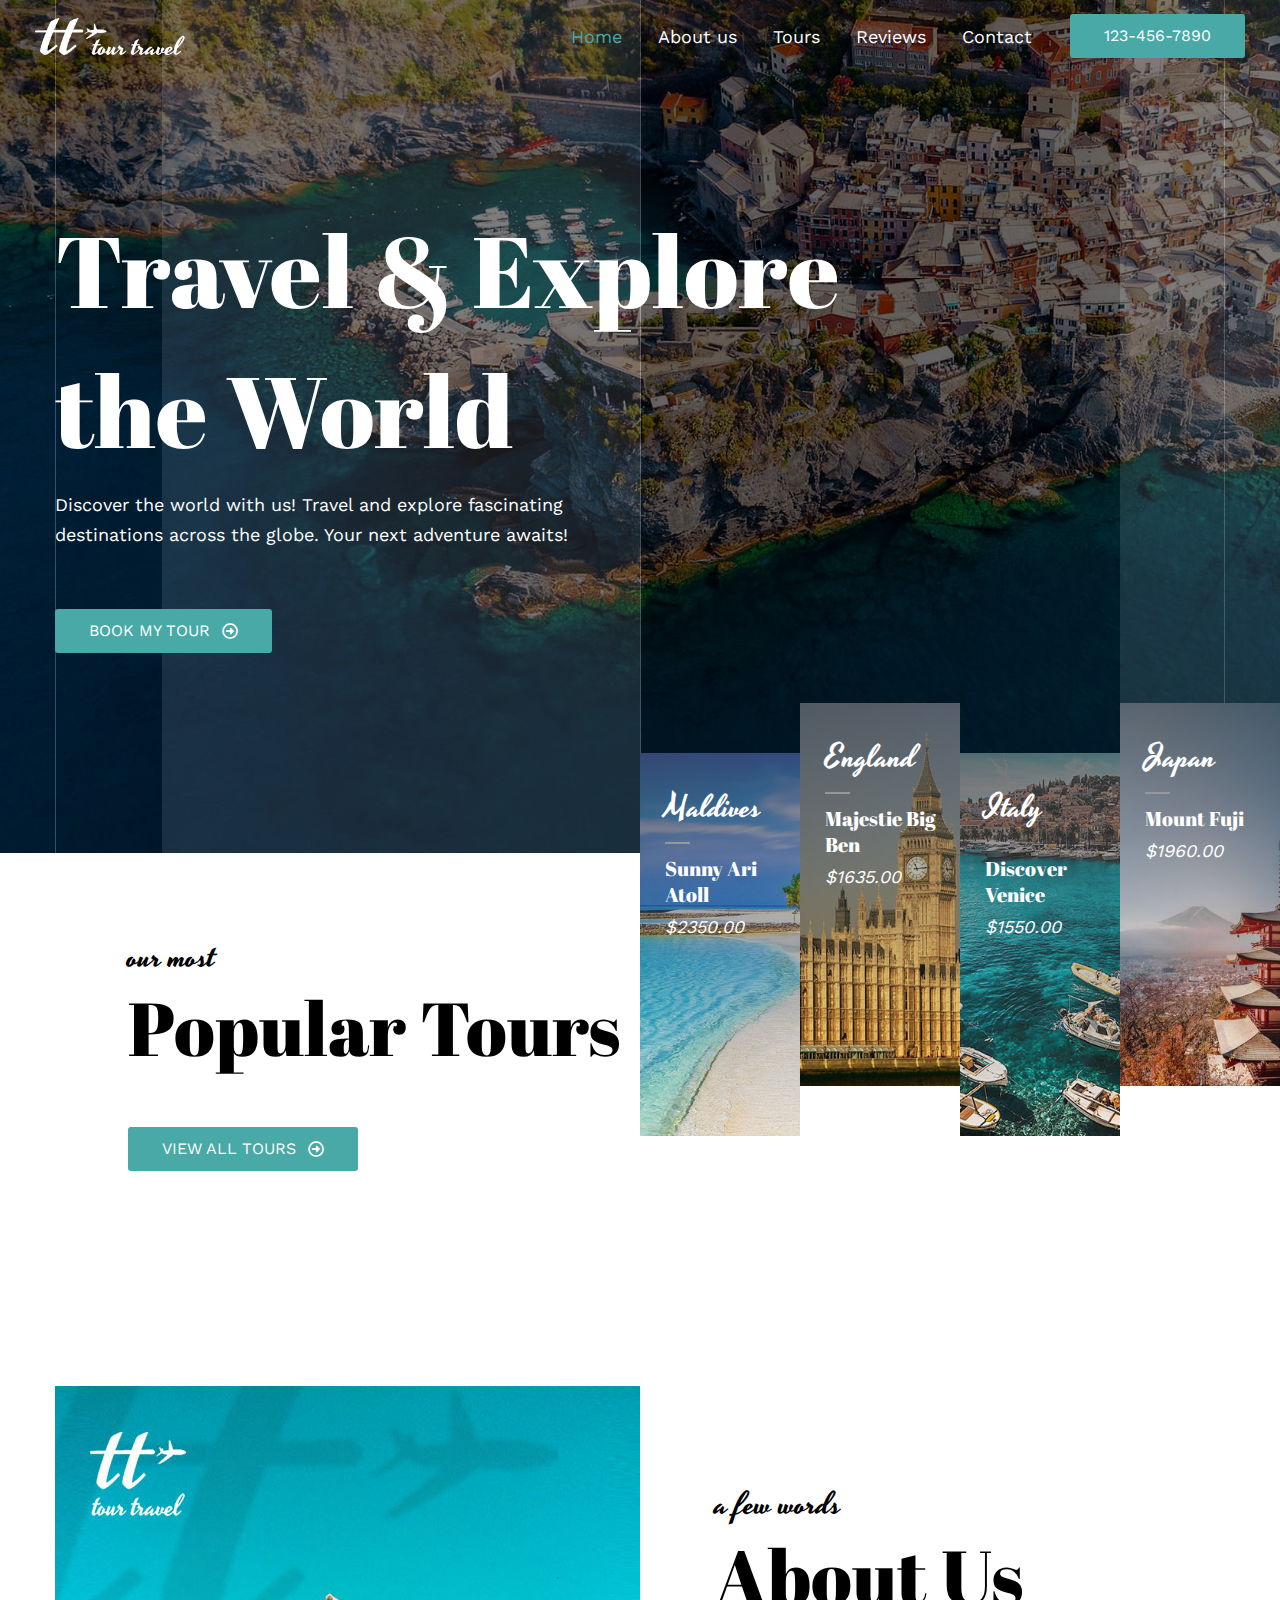
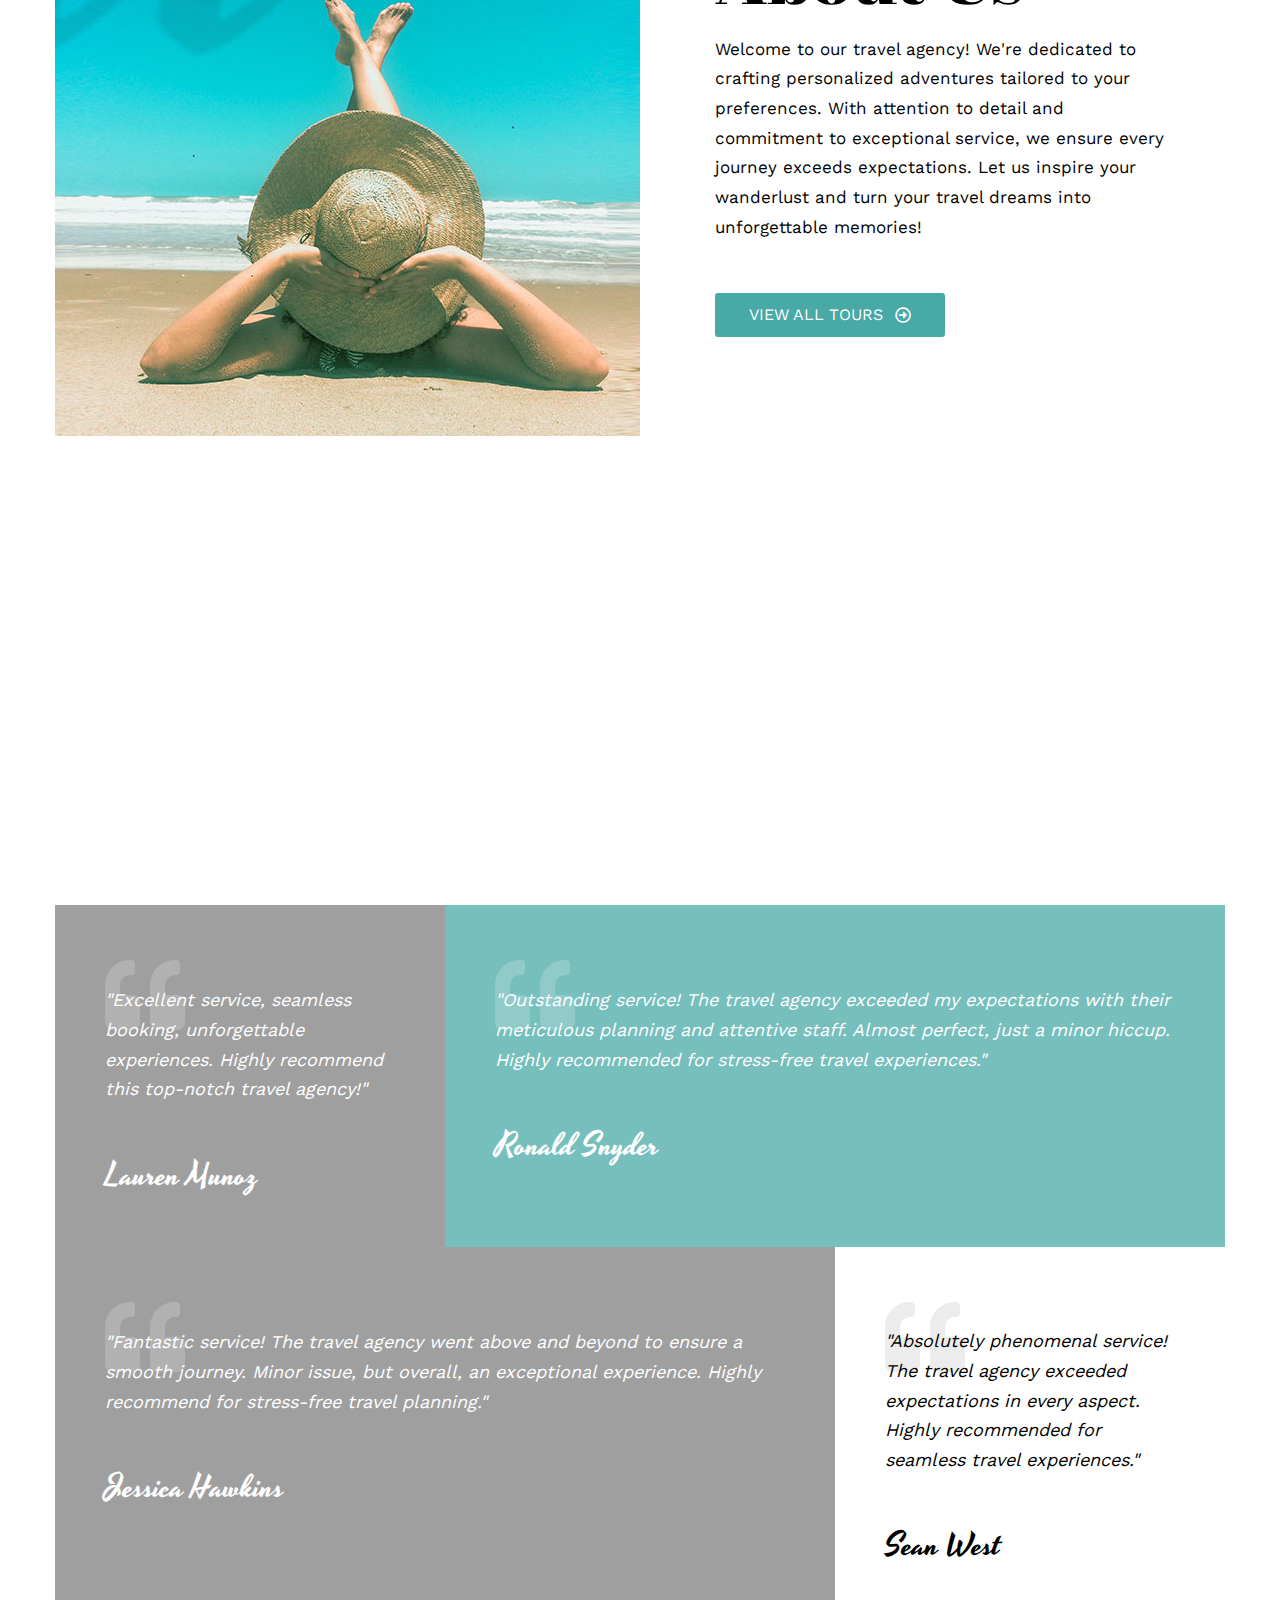
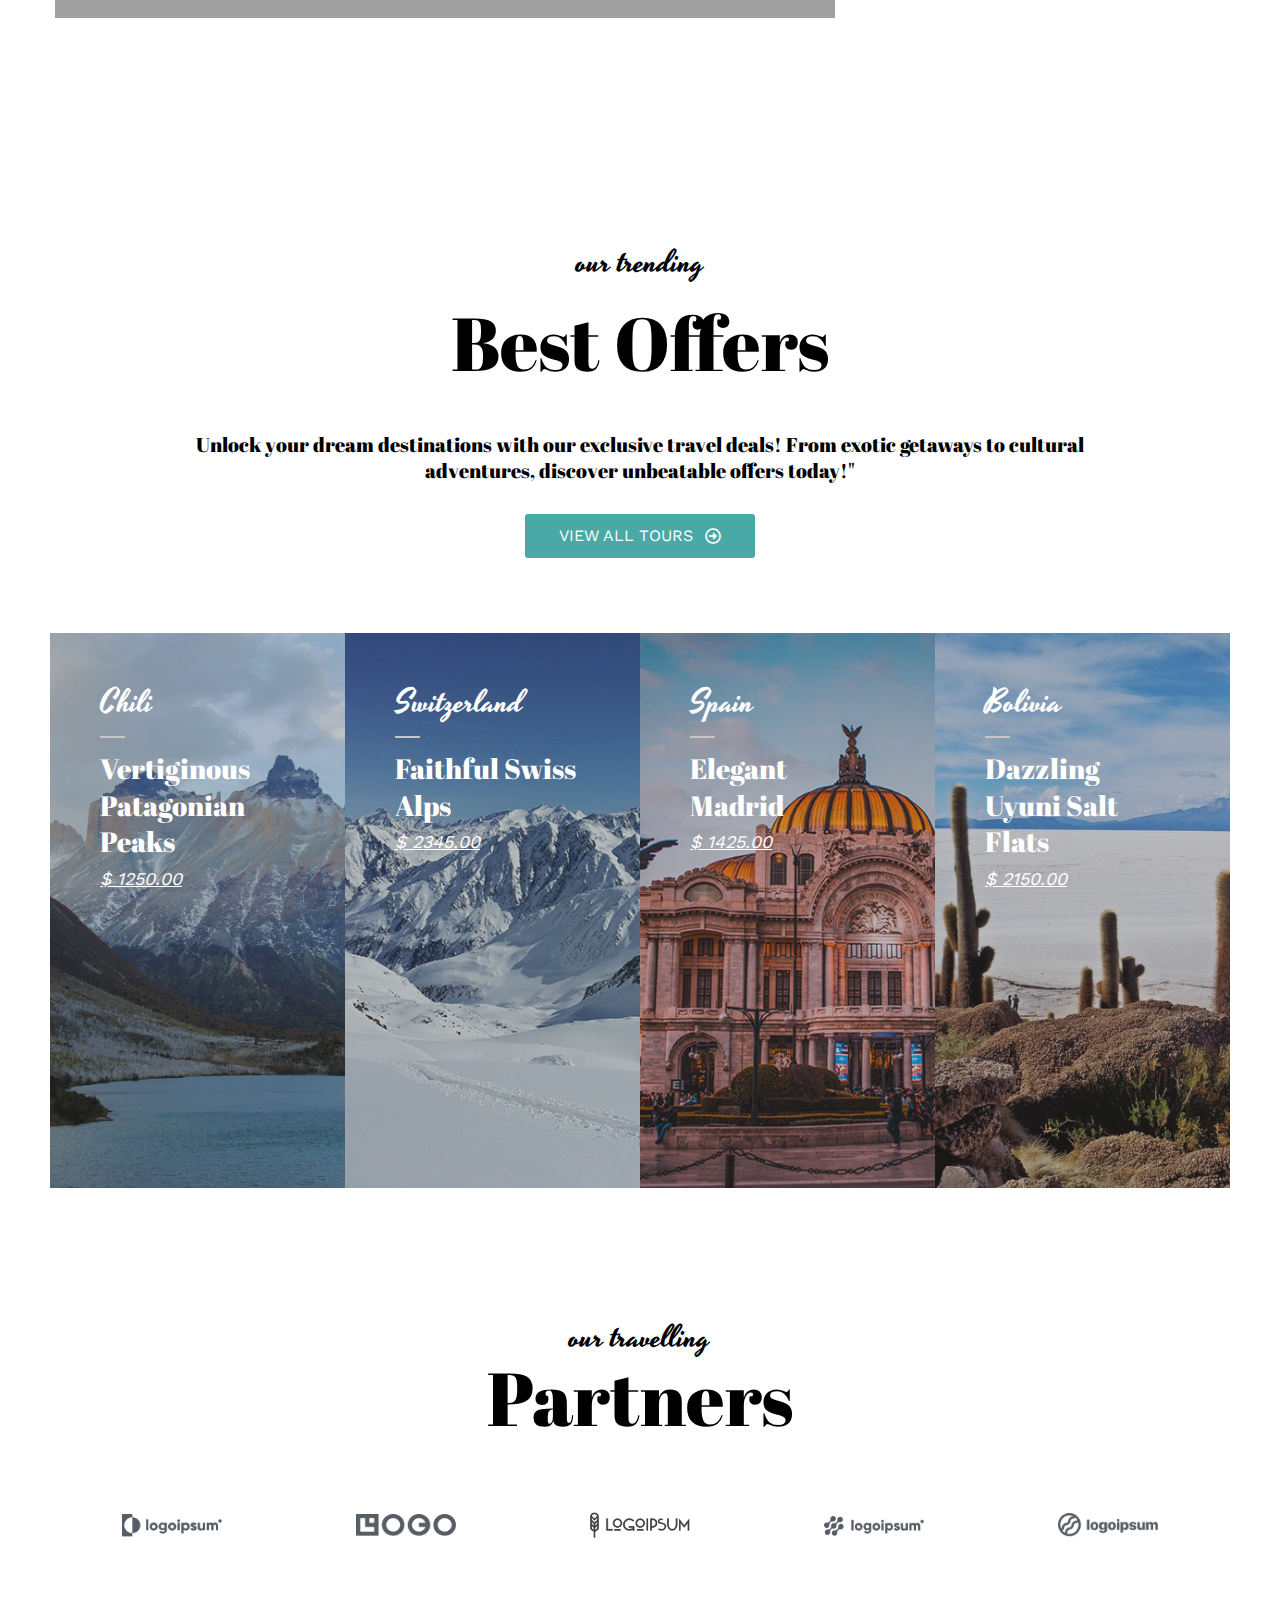
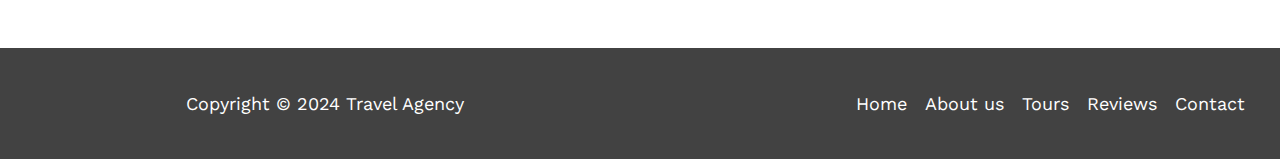
<file: index.html>
<!DOCTYPE html>
<html lang="en">
<head>
  <meta charset="UTF-8">
  <meta name="viewport" content="width=device-width, initial-scale=1.0">
  <link rel="stylesheet" href="css/styles.css">
  <title>Document</title>
</head>
<body>
  <div class="site">

    <header class="site-header">
      <div class="desktop-header">
        <div class="desktop-header-container elementor-section">
          <div class="desktop-header-holder">
            <div class="desktop-header-set">
              <div class="desktop-header-dset">
                <div class="desktop-header-left header-column">
                  <div class="desktop-tittle">
                    <div class="desktop-tittle-container desktop-ih">
                      <span class="desktop-site-logo">
                        <a href="#" class="link-image-header">
                          <img width="150" height="37" class="custom-logo" src="./images/logo-retina-free-img.png" alt="" 
                          srcset="./images/logo-regular-free-img.png 1x, ./images/logo-retina-free-img.png 2x" sizes="(max-width: 150px) 100vw, 150px">
                        </a>
                      </span>
                    </div>
                  </div>
                </div>

                <div class="desktop-header-right header-column">
                  <div class="desktop-header-menu">
                    <div class="desktop-header-menu-container">
                      <nav>
                        <div class="desktop-items-container">
                          <ul class="desktop-items-list">
                            <li class="desktop-item">
                              <a href= "./index.html" class="item-link menu-link-set cts">Home</a>
                            </li>
                            <li class="desktop-item">
                              <a href= "./pages/about.html" class="item-link menu-link-set ctw">About us</a>
                            </li>
                            <li class="desktop-item">
                              <a href= "./pages/tours.html" class="item-link menu-link-set ctw">Tours</a>
                            </li>
                            <li class="desktop-item">
                              <a href= "./pages/reviews.html" class="item-link menu-link-set ctw">Reviews</a>
                            </li>
                            <li class="desktop-item">
                              <a href= "./pages/contact.html" class="item-link menu-link-set ctw">Contact</a>
                            </li>
                          </ul>
                        </div>
                      </nav>
                    </div>
                  </div>
                  <div class="desktop-header-button">
                    <div class="desktop-button-container">
                      <a href="#" class="button-container">
                        <span class="button-text-container">
                          <span class="button-text">123-456-7890</span>
                        </span>
                      </a>
                    </div>
                  </div>
                </div>

              </div>
            </div>
          </div>
        </div>
      </div>
      <div class="mobile-header">
        <div class="mobile-header-container elementor-section">
          <div class="mobile-header-holder mobile-h">
            <div class="mobile-header-set">
              <div class="mobile-logo">
                <div class="mobile-logo-container">
                  <div class="mobile-logo-holder elementor-w">
                    <span class="mobile-logo-img">
                      <a href="" class="link-mobile-logo">
                        <img width="150" height="37" class="custom-logo" src="./images/logo-regular-free-img-150x37.png" alt="" 
                          srcset="./images/logo-regular-free-img.png 1x, ./images/logo-retina-free-img.png 2x" sizes="(max-width: 150px) 100vw, 150px">
                      </a>
                    </span>
                  </div>
                </div>
              </div>
              <div class="mobile-button">
                <div class="mobile-button-container">
                  <div class="mobile-button-set">
                    <div class="checkbox-overlay">
                      <span class="mobile-menu-toggle-icon">
                        <span class="mobile-toggles">
                          <svg class="mobile-svg">
                            <path class="pt-s" d="M3 13h18c0.552 0 1-0.448 1-1s-0.448-1-1-1h-18c-0.552 0-1 0.448-1 1s0.448 1 1 1zM3 7h18c0.552 0 1-0.448 1-1s-0.448-1-1-1h-18c-0.552 0-1 0.448-1 1s0.448 1 1 1zM3 19h18c0.552 0 1-0.448 1-1s-0.448-1-1-1h-18c-0.552 0-1 0.448-1 1s0.448 1 1 1z"></path>
                          </svg>
                        </span>
                      </span>
                    </div>
                    <input type="checkbox" class="button-menu">
                    <div class="mobile-bar-container">
                      <div class="mobile-items elementor-w">
                        <div class="mobile-items-container">
                          <div class="mobile-items-holder">
                            <nav class="elementor-h">
                              <div class="mobile-navigation">
                                <ul class="mobile-nav-items">
                                  <li class="mobile-item">
                                    <a href="./index.html" class="mobile-item-link cts">Home</a>
                                  </li>
                                  <li class="mobile-item">
                                    <a href="./pages/about.html" class="mobile-item-link ctb">About us</a>
                                  </li>
                                  <li class="mobile-item">
                                    <a href="./pages/tours.html" class="mobile-item-link ctb">Tours</a>
                                  </li>
                                  <li class="mobile-item">
                                    <a href="./pages/reviews.html" class="mobile-item-link ctb">Reviews</a>
                                  </li>
                                  <li class="mobile-item">
                                    <a href="./pages/contact.html" class="mobile-item-link ctb">Contact</a>
                                  </li>
                                </ul>
                              </div>
                            </nav>
                          </div>
                        </div>
                      </div>
                      <div class="mobile-button-center">
                        <div class="mobile-button-center-container">
                          <a href="#" class="button-container">
                            <span class="button-text-container">
                              <span class="button-text">123-456-7890</span>
                            </span>
                          </a>
                        </div>
                      </div>
                    </div>
                  </div>
                </div>
              </div>
            </div>
          </div>
        </div>
      </div>
    </header>
    
    <div class="site-content">
      <div class="fx-container">
        <div class="primary">
          <main class="site-main">
            <article class="main-article">
              <div class="data-content">
                
                <section class="banner-section">
                  <div class="background-overlay"></div>
                  <div class="banner-container">
                    <div class="left-column-container">
                      <div class="textb-content">
                        <div class="text-container">
                          <div class="banner-tittle">
                            <h1 class="text-tittle"> Travel & Explore the World</h1>
                          </div>
                          <div class="banner-description"> Discover the world with us! Travel and explore fascinating destinations across the globe. Your next adventure awaits! </div>
                        </div>
                        <div class="book-container">
                          <div class="widget-container">
                            <a href="#" class="button-container">
                              <span class="button-text-container">
                                <span class="button-text">Book my tour</span>
                                <span class="icon-container">
                                  <i class="far fa-arrow-alt-circle-right"></i>
                                </span>  
                              </span>
                            </a>
                          </div>
                        </div>
                      </div>
                    </div>
                    <div class="right-column-container"></div>
                  </div>
                </section>

                <section class="tours-section">
                  <div class="elementor-container">
                    <div class="column-left-tour elementor-column"> </div>

                    <div class="column-medium-tour elementor-column">
                      <div class="popular-tours-text-container elementor-section elementor-w">
                        <div class="elementor-section elementor-w">
                          <div class="elementor-widget-container tlalign">
                            <div class="elementor-w tlalign">
                              <h3 class="our-det">our most</h3>
                              <h2 class="text-popular">Popular Tours</h2>
                            </div>
                            <div class="elementor-w tlalign">
                              <div class="view-container">
                                <a href="#" class="button-container">
                                  <span class="button-text-container">
                                    <span class="button-text">view all tours</span>
                                    <span class="icon-container">
                                      <i class="far fa-arrow-alt-circle-right"></i>
                                    </span>  
                                  </span>
                                </a>
                              </div>
                            </div>
                          </div>
                        </div>
                      </div>
                    </div>
                    
                    <div class="column-right-tour elementor-column">
                      <div class="tours-container">
                        <section class="elementor-w elementor-section section-4tour bdb">
                          <div class="tour-section-container elementor-container">
                            <div class="elementor-column elementor-col-25">
                              <div class="icon-maldives elementor-w">
                                <div class="tour-overlay bk-overlay"></div>
                                <div class="tour-text-container elementor-w elementor-section">
                                  <div class="tour-tittle">
                                    <h3 class="content-h3 ctw">Maldives</h3>
                                  </div>
                                </div>
                                <div class="tour-space elementor-w">
                                  <div class="container-line">
                                    <div class="tour-divider">
                                      <span class="divider"></span>
                                    </div>
                                  </div>
                                </div>
                                <div class="tour-text-container elementor-w elementor-section">
                                  <div class="elementor-widget-container">
                                    <h5 class="content-h5 ctw">Sunny Ari Atoll</h5>
                                  </div>
                                </div>
                                <div class="elementor-w elementor-section tlalign">
                                  <div class="elementor-widget-container">
                                    <p class="tour-price tlalign">$2350.00</p>
                                  </div>
                                </div>
                              </div>
                            </div>
                            <div class="elementor-column elementor-col-25">
                              <div class="icon-england elementor-w">
                                <div class="tour-overlay bk-overlay"></div>
                                <div class="tour-text-container elementor-w elementor-section">
                                  <div class="tour-tittle">
                                    <h3 class="content-h3 ctw">England</h3>
                                  </div>
                                </div>
                                <div class="tour-space elementor-w">
                                  <div class="container-line">
                                    <div class="tour-divider">
                                      <span class="divider"></span>
                                    </div>
                                  </div>
                                </div>
                                <div class="tour-text-container elementor-w elementor-section">
                                  <div class="elementor-widget-container">
                                    <h5 class="content-h5 ctw">Majestie Big Ben</h5>
                                  </div>
                                </div>
                                <div class="elementor-w elementor-section tlalign">
                                  <div class="elementor-widget-container">
                                    <p class="tour-price tlalign">$1635.00</p>
                                  </div>
                                </div>
                              </div>
                            </div>

                            <div class="elementor-column elementor-col-25">
                              <div class="icon-italy elementor-w">
                                <div class="tour-overlay bk-overlay"></div>
                                <div class="tour-text-container elementor-w elementor-section">
                                  <div class="tour-tittle">
                                    <h3 class="content-h3 ctw">Italy</h3>
                                  </div>
                                </div>
                                <div class="tour-space elementor-w">
                                  <div class="container-line">
                                    <div class="tour-divider">
                                      <span class="divider"></span>
                                    </div>
                                  </div>
                                </div>
                                <div class="tour-text-container elementor-w elementor-section">
                                  <div class="elementor-widget-container">
                                    <h5 class="content-h5 ctw">Discover Venice</h5>
                                  </div>
                                </div>
                                <div class="elementor-w elementor-section tlalign">
                                  <div class="elementor-widget-container">
                                    <p class="tour-price tlalign">$1550.00</p>
                                  </div>
                                </div>
                              </div>
                            </div>
                            
                            <div class="elementor-column elementor-col-25">
                              <div class="icon-japan elementor-w">
                                <div class="tour-overlay bk-overlay"></div>
                                <div class="tour-text-container elementor-w elementor-section">
                                  <div class="tour-tittle">
                                    <h3 class="content-h3 ctw">Japan</h3>
                                  </div>
                                </div>
                                <div class="tour-space elementor-w">
                                  <div class="container-line">
                                    <div class="tour-divider">
                                      <span class="divider"></span>
                                    </div>
                                  </div>
                                </div>
                                <div class="tour-text-container elementor-w elementor-section">
                                  <div class="elementor-widget-container">
                                    <h5 class="content-h5 ctw">Mount Fuji</h5>
                                  </div>
                                </div>
                                <div class="elementor-w elementor-section tlalign">
                                  <div class="elementor-widget-container">
                                    <p class="tour-price tlalign">$1960.00</p>
                                  </div>
                                </div>
                              </div>
                            </div>
                          </div>
                        </section>
                      </div>
                    </div>
                  </div>
                </section>

                <section class="about-section">
                  <div class="about-container elementor-container">
                    <div class="left-about-column elementor-column elementor-col-50">
                      <div class="about-image-container elementor-widget-wrap bdb">
                        <div class="about-image-size bdb elementor-w"></div>
                      </div>
                    </div>
                    <div class="right-about-column elementor-column elementor-col-50">
                      <div class="about-text-container dpf elementor-widget-wrap bdb">
                        <div class="about-text-holder elementor-w elementor-section bdb">
                          <div class="about-text-sett elementor-w tlalign bdb">
                            <div class="about-tt-contaienr">
                              <h3 class="content-h3">a few words</h3>
                              <h2 class="content-h2 margin-b10">About Us</h2>
                            </div>
                            <div class="about-tb-container">
                              <div class="about-description">
                                Welcome to our travel agency! We're dedicated to crafting personalized
                                adventures tailored to your preferences. With attention to detail and
                                commitment to exceptional service, we ensure every journey exceeds expectations.
                                Let us inspire your wanderlust and turn your travel dreams into unforgettable memories!
                              </div>
                              <div class="about-view-container">
                                <a href="#" class="button-container">
                                  <span class="button-text-container">
                                    <span class="button-text">view all tours</span>
                                    <span class="icon-container">
                                      <i class="far fa-arrow-alt-circle-right"></i>
                                    </span>  
                                  </span>
                                </a>
                              </div>
                            </div>
                          </div>
                        </div>
                      </div>
                    </div>
                  </div>
                </section>
                
                <section class="review-section">
                  <div class="background-overlay-review"></div>
                  <div class="review-container elementor-container">
                    <div class="review-holder elementor-column">
                      <div class="elementor-widget-wrap dpf .align-ci-fs bdb">
                        <div class="review-head-container elementor-w">
                          <div class="review-head-comment-holder bdb">
                            <h3 class="ctw content-h3"> our customers love us </h3>
                          </div>
                        </div>
                        <div class="review-head-container elementor-w">
                          <div class="review-head-tittle-holder bdb">
                            <h2 class="ctw content-h2 margin-b10">Latest Reviews</h2>
                          </div>
                        </div>
                        <section class="review-up-section elementor-section elementor-w">
                          <div class="review-up-container elementor-container bdb">
                            <div class="review-up-left-container elementor-column">
                              <div class="review-sub-container align-ci-fs elementor-widget-wrap elementor-section">
                                <div class="overlay-review bdb"></div>
                                <div class="review-mark-container elementor-section elementor-w bdb" >
                                  <div class="review-mark-holder bdb">
                                    <div class="review-mark-icon bdb">
                                      <i class="fas fa-quote-left"></i>
                                    </div>
                                  </div>
                                </div>
                                <div class="review-comment-container elementor-section elementor-w bdb">
                                  <p class="comment-content bdb"> 
                                    <em class="bdb">
                                      <span class="fw">
                                        "Excellent service, seamless booking, unforgettable experiences.
                                        Highly recommend this top-notch travel agency!"
                                      </span>
                                    </em>
                                  </p>
                                </div>
                                <div class="review-stars-container elementor-section elementor-w bdb">
                                  <div class="review-stars-holder bdb">
                                    <div class="elementor-star-rating bdb">
                                      <i class="full-star mg3"></i>
                                      <i class="full-star mg3"></i>
                                      <i class="full-star mg3"></i>
                                      <i class="full-star mg3"></i>
                                      <i class="full-star"></i>
                                      <span class="number-stars bdb">5/5</span>
                                    </div>
                                  </div>
                                </div>
                                <div class="review-reviewer-container elementor-section elementor-w bdb tlalign">
                                  <div class="review-reviewer-holder bdb">
                                    <h3 class="content-h3 ctw">Lauren Munoz</h3>
                                  </div>
                                </div>
                              </div>
                            </div>
                            <div class="review-up-right-container elementor-column">
                              <div class="review-sub-container align-ci-fs elementor-widget-wrap elementor-section">
                                <div class="overlay-review-2 bdb"></div>
                                <div class="review-mark-container elementor-section elementor-w bdb" >
                                  <div class="review-mark-holder bdb">
                                    <div class="review-mark-icon bdb">
                                      <i class="fas fa-quote-left"></i>
                                    </div>
                                  </div>
                                </div>
                                <div class="review-comment-container elementor-section elementor-w bdb">
                                  <p class="comment-content bdb"> 
                                    <em class="bdb">
                                      <span class="fw">
                                        "Outstanding service! The travel agency exceeded my expectations with
                                        their meticulous planning and attentive staff. Almost perfect, just a
                                        minor hiccup. Highly recommended for stress-free travel experiences."
                                      </span>
                                    </em>
                                  </p>
                                </div>
                                <div class="review-stars-container elementor-section elementor-w bdb">
                                  <div class="review-stars-holder bdb">
                                    <div class="elementor-star-rating bdb">
                                      <i class="full-star mg3"></i>
                                      <i class="full-star mg3"></i>
                                      <i class="full-star mg3"></i>
                                      <i class="full-star mg3"></i>
                                      <i class="half-star"></i>
                                      <span class="number-stars bdb">4.5/5</span>
                                    </div>
                                  </div>
                                </div>
                                <div class="review-reviewer-container elementor-section elementor-w bdb tlalign">
                                  <div class="review-reviewer-holder bdb">
                                    <h3 class="content-h3 ctw">Ronald Snyder</h3>
                                  </div>
                                </div>
                              </div>
                            </div>
                          </div>
                        </section>
                        <section class="review-down-section elementor-section elementor-w">
                          <div class="review-down-container elementor-container bdb">
                            <div class="review-down-left-container elementor-column">
                              <div class="review-sub-container align-ci-fs elementor-widget-wrap elementor-section">
                                <div class="overlay-review bdb"></div>
                                <div class="review-mark-container elementor-section elementor-w bdb" >
                                  <div class="review-mark-holder bdb">
                                    <div class="review-mark-icon bdb">
                                      <i class="fas fa-quote-left"></i>
                                    </div>
                                  </div>
                                </div>
                                <div class="review-comment-container elementor-section elementor-w bdb">
                                  <p class="comment-content bdb"> 
                                    <em class="bdb">
                                      <span class="fw">
                                        "Fantastic service! The travel agency went above and beyond to ensure a smooth
                                        journey. Minor issue, but overall, an exceptional experience. Highly recommend
                                        for stress-free travel planning."
                                      </span>
                                    </em>
                                  </p>
                                </div>
                                <div class="review-stars-container elementor-section elementor-w bdb">
                                  <div class="review-stars-holder bdb">
                                    <div class="elementor-star-rating bdb">
                                      <i class="full-star mg3"></i>
                                      <i class="full-star mg3"></i>
                                      <i class="full-star mg3"></i>
                                      <i class="full-star mg3"></i>
                                      <i class="half-star"></i>
                                      <span class="number-stars bdb">4.5/5</span>
                                    </div>
                                  </div>
                                </div>
                                <div class="review-reviewer-container elementor-section elementor-w bdb tlalign">
                                  <div class="review-reviewer-holder bdb">
                                    <h3 class="content-h3 ctw">Jessica Hawkins</h3>
                                  </div>
                                </div>
                              </div>
                            </div>
                            <div class="review-down-right-container elementor-column">
                              <div class="review-sub-container align-ci-fs elementor-widget-wrap elementor-section">
                                <div class="overlay-review-3 bdb"></div>
                                <div class="review-mark-container elementor-section elementor-w bdb" >
                                  <div class="review-mark-holder bdb">
                                    <div class="review-mark-icon-2 bdb">
                                      <i class="fas fa-quote-left"></i>
                                    </div>
                                  </div>
                                </div>
                                <div class="review-comment-container elementor-section elementor-w bdb">
                                  <p class="comment-content bdb"> 
                                    <em class="bdb">
                                      <span class="fb">
                                        "Absolutely phenomenal service! The travel agency exceeded expectations in
                                        every aspect. Highly recommended for seamless travel experiences."
                                      </span>
                                    </em>
                                  </p>
                                </div>
                                <div class="review-stars-container elementor-section elementor-w bdb">
                                  <div class="review-stars-holder bdb">
                                    <div class="elementor-star-rating bdb">
                                      <i class="full-star mg3"></i>
                                      <i class="full-star mg3"></i>
                                      <i class="full-star mg3"></i>
                                      <i class="full-star mg3"></i>
                                      <i class="full-star"></i>
                                      <span class="number-stars bdb">5/5</span>
                                    </div>
                                  </div>
                                </div>
                                <div class="review-reviewer-container elementor-section elementor-w bdb tlalign">
                                  <div class="review-reviewer-holder bdb">
                                    <h3 class="content-h3 ctb">Sean West</h3>
                                  </div>
                                </div>
                              </div>
                            </div>
                          </div>
                        </section>
                      </div>  
                    </div>
                  </div>
                </section>

                <section class="offers-section">
                  <div class="offers-container elementor-container">
                    <div class="offers-holder elementor-column">
                      <div class="offers-set elementor-widget-wrap dpf dbd">
                        <div class="offers-head-comment elementor-section elementor-w margin-b10">
                          <div class="offers-head-comment-container bdb">
                            <h3 class="content-h3">our trending</h3>
                          </div>
                        </div>
                        <div class="offers-head-tittle elementor-section elementor-w margin-b10 tcalign">
                          <div class="offers-head-tittle-container bdb">
                            <h2 class="content-h2 margin-b10">Best Offers</h2>
                          </div>
                        </div>
                        <div class="offers-description elementor-section elementor-w margin-b10 tcalign">
                          <div class="offers-description-container bdb">
                            <h5 class="content-h5">
                              Unlock your dream destinations with our exclusive travel deals!
                              From exotic getaways to cultural adventures, discover unbeatable offers today!"
                            </h5>
                          </div>
                        </div>
                        <div class="offers-view-button elementor-section elementor-w tcalign">
                          <div class="offers-view-container">
                            <a href="#" class="button-container">
                              <span class="button-text-container">
                                <span class="button-text">view all tours</span>
                                <span class="icon-container">
                                  <i class="far fa-arrow-alt-circle-right"></i>
                                </span>  
                              </span>
                            </a>
                          </div>
                        </div>
                      </div>
                    </div>
                  </div>
                </section>

                <section class="tours2-section">
                  <div class="tours2-container elementor-container">
                    <div class="tour-chile elementor-column elementor-col-25">
                      <div class="icon-chile elementor-w">
                        <div class="tour-overlay-2 bk-overlay"></div>
                        <div class="tour-text-container elementor-w elementor-section">
                          <div class="tour-tittle">
                            <h3 class="content-h3 ctw">Chili</h3>
                          </div>
                        </div>
                        <div class="tour-space elementor-w">
                          <div class="container-line">
                            <div class="tour-divider">
                              <span class="divider"></span>
                            </div>
                          </div>
                        </div>
                        <div class="tour-text-container elementor-w elementor-section">
                          <div class="elementor-widget-container">
                            <h4 class="content-h4 ctw">Vertiginous Patagonian Peaks </h4>
                          </div>
                        </div>
                        <div class="elementor-w elementor-section tlalign">
                          <div class="elementor-widget-container">
                            <p class="tour-price tlalign tdu">$ 1250.00</p>
                          </div>
                        </div>
                      </div>
                    </div>
                    <div class="tour-swize elementor-column elementor-col-25">
                      <div class="icon-swize elementor-w">
                        <div class="tour-overlay-2 bk-overlay"></div>
                        <div class="tour-text-container elementor-w elementor-section">
                          <div class="tour-tittle">
                            <h3 class="content-h3 ctw">Switzerland</h3>
                          </div>
                        </div>
                        <div class="tour-space elementor-w">
                          <div class="container-line">
                            <div class="tour-divider">
                              <span class="divider"></span>
                            </div>
                          </div>
                        </div>
                        <div class="tour-text-container elementor-w elementor-section">
                          <div class="elementor-widget-container">
                            <h4 class="content-h4 ctw">Faithful Swiss Alps</h4>
                          </div>
                        </div>
                        <div class="elementor-w elementor-section tlalign">
                          <div class="elementor-widget-container">
                            <p class="tour-price tlalign tdu">$ 2345.00</p>
                          </div>
                        </div>
                      </div>
                    </div>
                    <div class="tour-spain elementor-column elementor-col-25">
                      <div class="icon-spain elementor-w">
                        <div class="tour-overlay-2 bk-overlay"></div>
                        <div class="tour-text-container elementor-w elementor-section">
                          <div class="tour-tittle">
                            <h3 class="content-h3 ctw">Spain</h3>
                          </div>
                        </div>
                        <div class="tour-space elementor-w">
                          <div class="container-line">
                            <div class="tour-divider">
                              <span class="divider"></span>
                            </div>
                          </div>
                        </div>
                        <div class="tour-text-container elementor-w elementor-section">
                          <div class="elementor-widget-container">
                            <h4 class="content-h4 ctw">Elegant Madrid</h4>
                          </div>
                        </div>
                        <div class="elementor-w elementor-section tlalign">
                          <div class="elementor-widget-container">
                            <p class="tour-price tlalign tdu">$ 1425.00</p>
                          </div>
                        </div>
                      </div>
                    </div>
                    <div class="tour-bolivia elementor-column elementor-col-25">
                      <div class="icon-bolivia elementor-w">
                        <div class="tour-overlay-2 bk-overlay"></div>
                        <div class="tour-text-container elementor-w elementor-section">
                          <div class="tour-tittle">
                            <h3 class="content-h3 ctw">Bolivia</h3>
                          </div>
                        </div>
                        <div class="tour-space elementor-w">
                          <div class="container-line">
                            <div class="tour-divider">
                              <span class="divider"></span>
                            </div>
                          </div>
                        </div>
                        <div class="tour-text-container elementor-w elementor-section">
                          <div class="elementor-widget-container">
                            <h4 class="content-h4 ctw">Dazzling Uyuni Salt Flats</h4>
                          </div>
                        </div>
                        <div class="elementor-w elementor-section tlalign">
                          <div class="elementor-widget-container">
                            <p class="tour-price tlalign tdu">$ 2150.00</p>
                          </div>
                        </div>
                      </div>
                    </div>
                  </div>
                </section>


                <section class="partner-section">
                  <div class="partner-container elementor-container">
                    <div class="partner-holder elementor-w elementor-column">
                      <div class="partner-set elementor-widget-wrap dpf">
                        <div class="partner-head-comment elementor-section elementor-w margin-b10 tcalign">
                          <div class="partner-head-comment-container bdb">
                            <h3 class="content-h3">our travelling</h3>
                          </div>
                        </div>
                        <div class="partner-head-tittle elementor-section elementor-w margin-b10 tcalign">
                          <div class="partner-head-tittle-container bdb">
                            <h2 class="content-h2">Partners</h2>
                          </div>
                        </div>
                        <section class="partner-logos-section elementor-section elementor-w">
                          <div class="partner-logos-container elementor-container">
                            <div class="logo-container elementor-column elementor-col-20">
                              <div class="logo-holder dpf elementor-widget-wrap">
                                <div class="logo-set elementor-w tcalign">
                                  <img class="logo-dim" src="./images/client-logo-2.png" alt="">
                                </div>
                              </div>
                            </div>
                            <div class="logo-container elementor-column elementor-col-20">
                              <div class="logo-holder dpf elementor-widget-wrap">
                                <div class="logo-set elementor-w tcalign">
                                  <img class="logo-dim" src="./images/client-logo-3.png" alt="">
                                </div>
                              </div>
                            </div>
                            <div class="logo-container elementor-column elementor-col-20">
                              <div class="logo-holder dpf elementor-widget-wrap">
                                <div class="logo-set elementor-w tcalign">
                                  <img class="logo-dim" src="./images/client-logo-5.png" alt="">
                                </div>
                              </div>
                            </div>
                            <div class="logo-container elementor-column elementor-col-20">
                              <div class="logo-holder dpf elementor-widget-wrap">
                                <div class="logo-set elementor-w tcalign">
                                  <img class="logo-dim" src="./images/client-logo-4.png" alt="">
                                </div>
                              </div>
                            </div>
                            <div class="logo-container elementor-column elementor-col-20">
                              <div class="logo-holder dpf elementor-widget-wrap">
                                <div class="logo-set elementor-w tcalign">
                                  <img class="logo-dim" src="./images/client-logo-1.png" alt="">
                                </div>
                              </div>
                            </div>
                          </div>
                        </section>
                      </div>
                    </div>
                  </div>
                </section>
                
              </div>
            </article>
          </main>
        </div>
      </div>
    </div>
    
    <footer class="site-footer">
      <div class="footer-container">
        <div class="footer-holder">
          <div class="footer-set">
            <div class="rights-container">
              <div class="rights-holder elementor-w dpf ctw ">
                <div class="rights-set">
                  <p class="copyr-text tcalign">Copyright © 2024 Travel Agency</p>
                </div>
              </div>
            </div>
            <div class="submenu-container">
              <div class="submenu-holder elementor-w ">
                <nav>
                  <div class="items-submenu-container">
                    <ul class="footer-items">
                      <li clast="link-item">
                        <a href="./index.html" class="menu-link-set menu-link pdl0 ctw">Home</a>
                      </li>
                      <li clast="link-item">
                        <a href="./pages/about.html" class="menu-link-set menu-link ctw">About us</a>
                      </li>
                      <li clast="link-item">
                        <a href="./pages/tours.html" class="menu-link-set menu-link ctw">Tours</a>
                      </li>
                      <li clast="link-item">
                        <a href="./pages/reviews.html" class="menu-link-set menu-link ctw">Reviews</a>
                      </li>
                      <li clast="link-item">
                        <a href="./pages/contact.html" class="menu-link-set menu-link pdr0 ctw">Contact</a>
                      </li>
                    </ul>
                  </div>
                </nav>
              </div>
            </div>
          </div>
        </div>
      </div>
    </footer>

  </div>
</body>
</html>
</file>
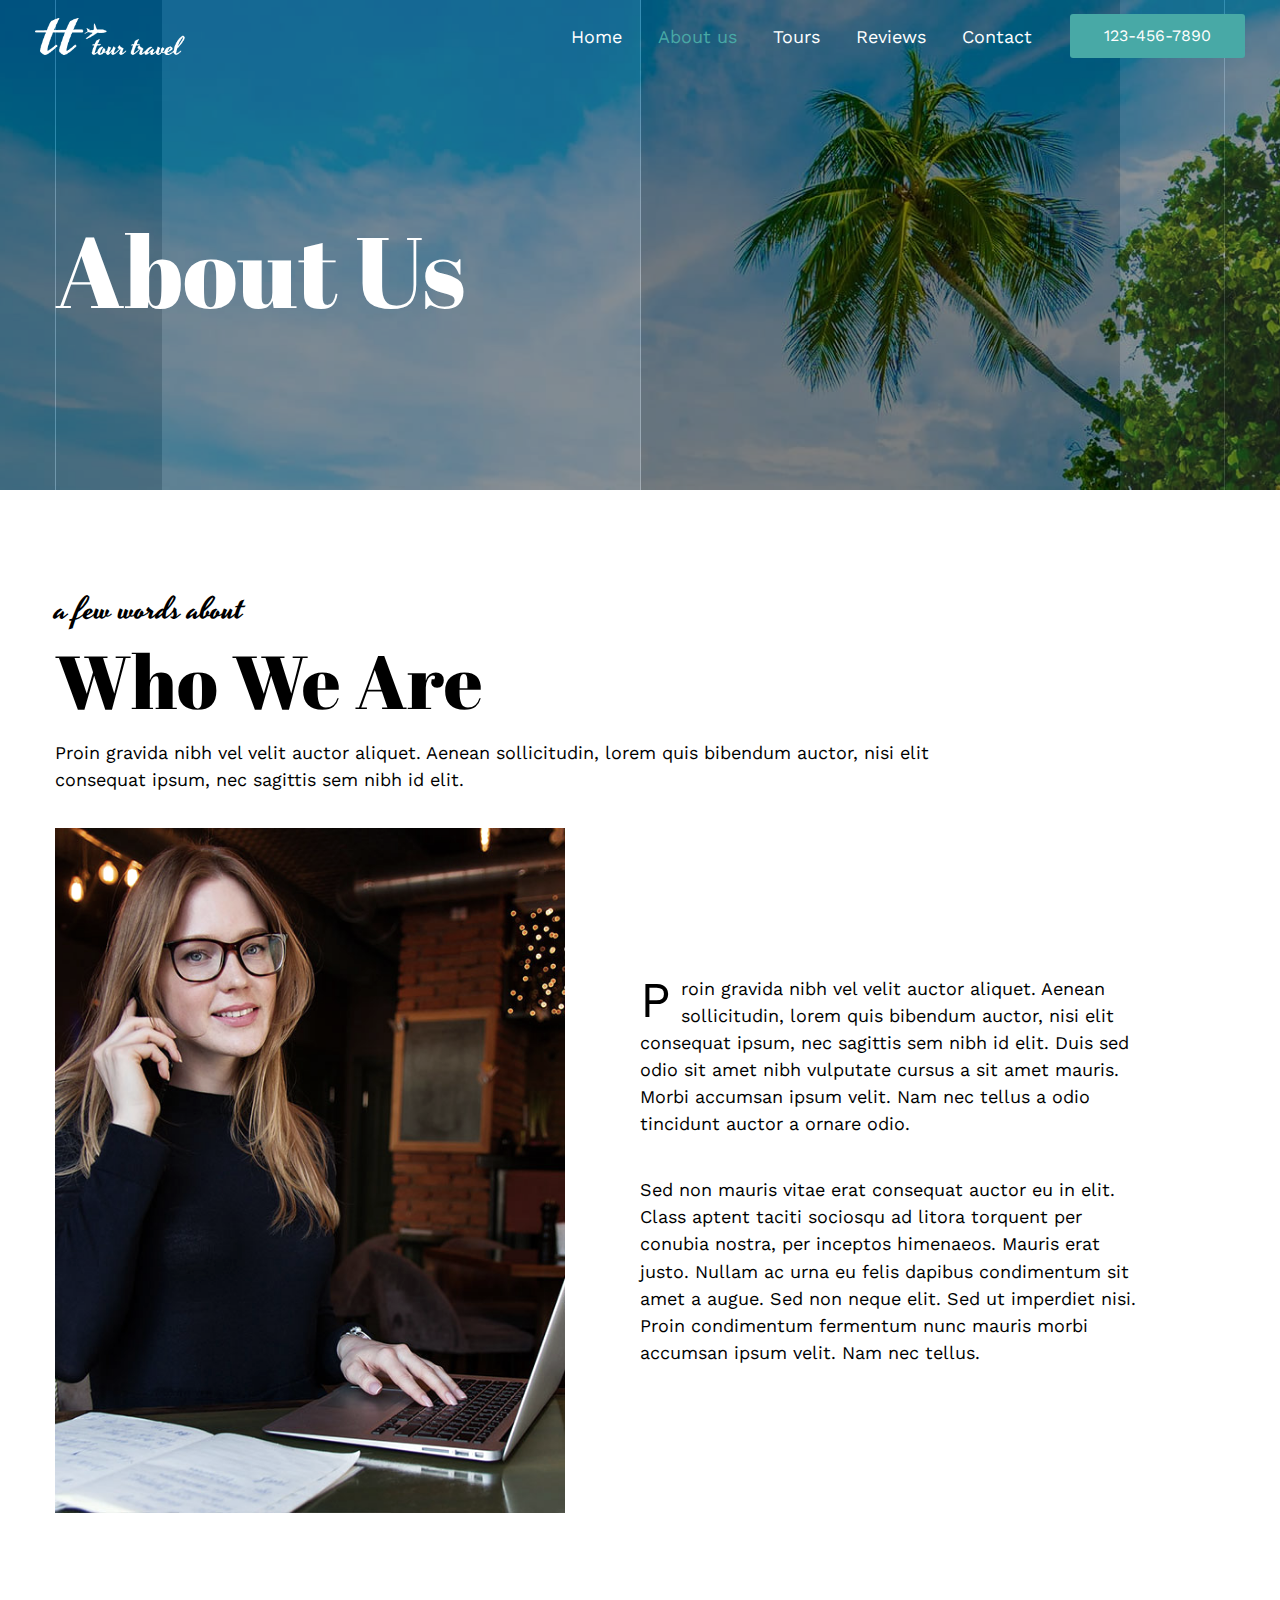
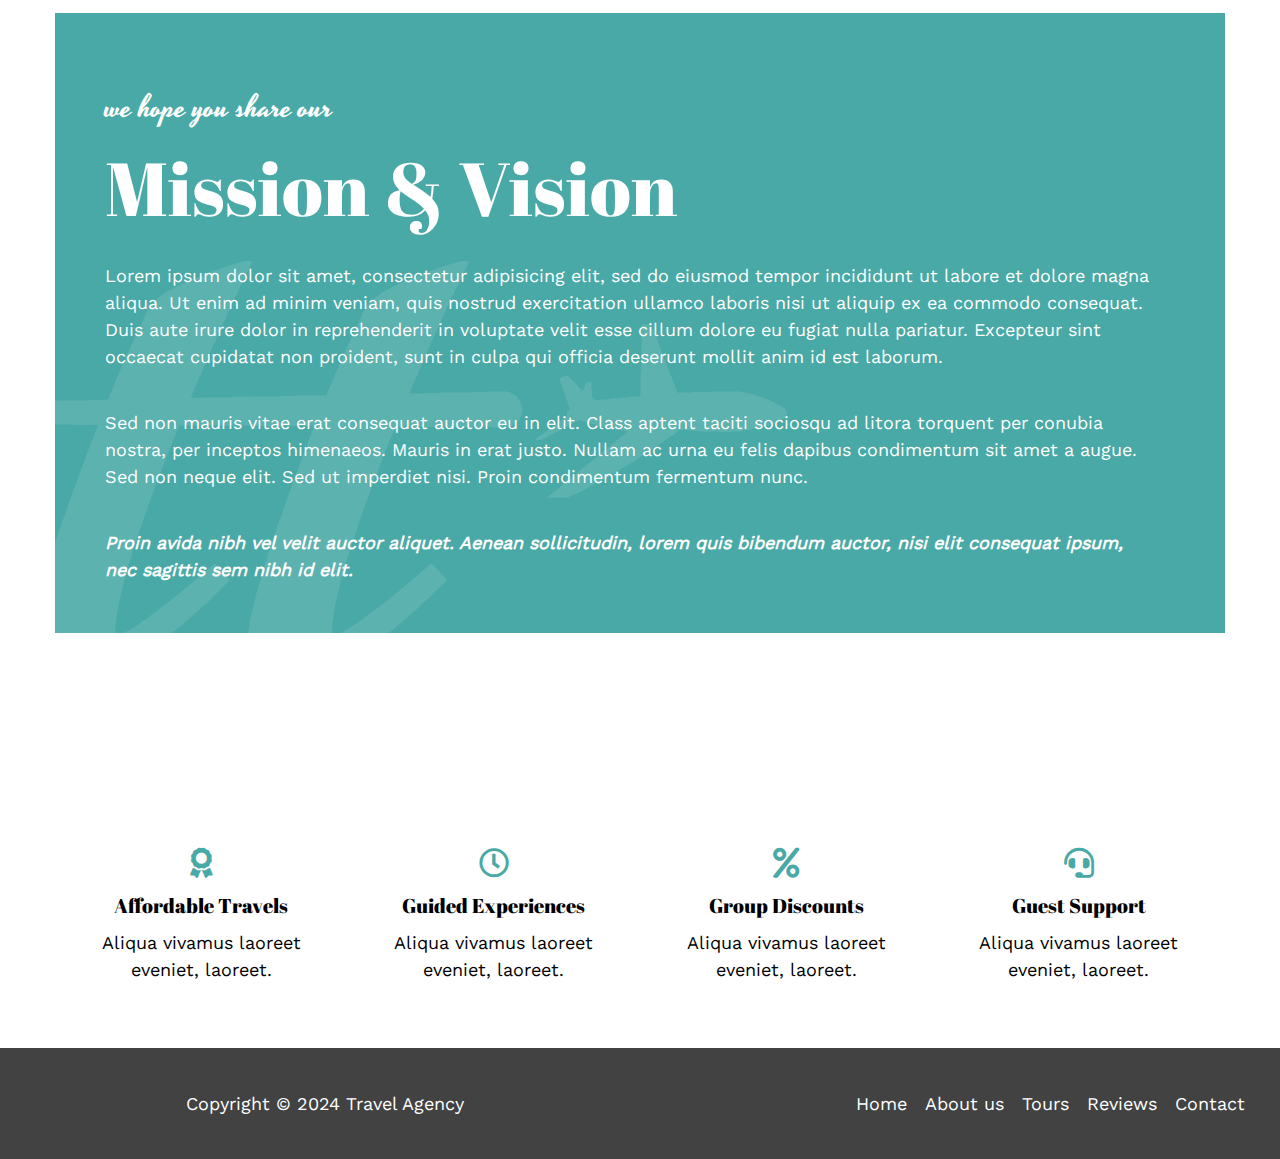
<file: pages/about.html>
<!DOCTYPE html>
<html lang="en">
<head>
  <meta charset="UTF-8">
  <meta name="viewport" content="width=device-width, initial-scale=1.0">
  <link rel="stylesheet" href="../css/styles.css">
  <title>Document</title>
</head>
<body>
  <div class="site">

    <header class="site-header">
      <div class="desktop-header">
        <div class="desktop-header-container elementor-section">
          <div class="desktop-header-holder">
            <div class="desktop-header-set">
              <div class="desktop-header-dset">
                <div class="desktop-header-left header-column">
                  <div class="desktop-tittle">
                    <div class="desktop-tittle-container desktop-ih">
                      <span class="desktop-site-logo">
                        <a href="../index.html" class="link-image-header">
                          <img width="150" height="37" class="custom-logo" src="../images/logo-retina-free-img.png" alt="" 
                          srcset="../images/logo-regular-free-img.png 1x, ../images/logo-retina-free-img.png 2x" sizes="(max-width: 150px) 100vw, 150px">
                        </a>
                      </span>
                    </div>
                  </div>
                </div>

                <div class="desktop-header-right header-column">
                  <div class="desktop-header-menu">
                    <div class="desktop-header-menu-container">
                      <nav>
                        <div class="desktop-items-container">
                          <ul class="desktop-items-list">
                            <li class="desktop-item">
                              <a href= "../index.html" class="item-link menu-link-set ctw">Home</a>
                            </li>
                            <li class="desktop-item">
                              <a href= "./about.html" class="item-link menu-link-set cts">About us</a>
                            </li>
                            <li class="desktop-item">
                              <a href= "./tours.html" class="item-link menu-link-set ctw">Tours</a>
                            </li>
                            <li class="desktop-item">
                              <a href= "./reviews.html" class="item-link menu-link-set ctw">Reviews</a>
                            </li>
                            <li class="desktop-item">
                              <a href= "./contact.html" class="item-link menu-link-set ctw">Contact</a>
                            </li>
                          </ul>
                        </div>
                      </nav>
                    </div>
                  </div>
                  <div class="desktop-header-button">
                    <div class="desktop-button-container">
                      <a href="#" class="button-container">
                        <span class="button-text-container">
                          <span class="button-text">123-456-7890</span>
                        </span>
                      </a>
                    </div>
                  </div>
                </div>

              </div>
            </div>
          </div>
        </div>
      </div>
      <div class="mobile-header">
        <div class="mobile-header-container elementor-section">
          <div class="mobile-header-holder mobile-h">
            <div class="mobile-header-set">
              <div class="mobile-logo">
                <div class="mobile-logo-container">
                  <div class="mobile-logo-holder elementor-w">
                    <span class="mobile-logo-img">
                      <a href="../index.html" class="link-mobile-logo">
                        <img width="150" height="37" class="custom-logo" src="../images/logo-regular-free-img-150x37.png" alt="" 
                          srcset="../images/logo-regular-free-img.png 1x, ../images/logo-retina-free-img.png 2x" sizes="(max-width: 150px) 100vw, 150px">
                      </a>
                    </span>
                  </div>
                </div>
              </div>
              <div class="mobile-button">
                <div class="mobile-button-container">
                  <div class="mobile-button-set">
                    <div class="checkbox-overlay">
                      <span class="mobile-menu-toggle-icon">
                        <span class="mobile-toggles">
                          <svg class="mobile-svg">
                            <path class="pt-s" d="M3 13h18c0.552 0 1-0.448 1-1s-0.448-1-1-1h-18c-0.552 0-1 0.448-1 1s0.448 1 1 1zM3 7h18c0.552 0 1-0.448 1-1s-0.448-1-1-1h-18c-0.552 0-1 0.448-1 1s0.448 1 1 1zM3 19h18c0.552 0 1-0.448 1-1s-0.448-1-1-1h-18c-0.552 0-1 0.448-1 1s0.448 1 1 1z"></path>
                          </svg>
                        </span>
                      </span>
                    </div>
                    <input type="checkbox" class="button-menu">
                    <div class="mobile-bar-container">
                      <div class="mobile-items elementor-w">
                        <div class="mobile-items-container">
                          <div class="mobile-items-holder">
                            <nav class="elementor-h">
                              <div class="mobile-navigation">
                                <ul class="mobile-nav-items">
                                  <li class="mobile-item">
                                    <a href="../index.html" class="mobile-item-link cts">Home</a>
                                  </li>
                                  <li class="mobile-item">
                                    <a href="./about.html" class="mobile-item-link ctb">About us</a>
                                  </li>
                                  <li class="mobile-item">
                                    <a href="./tours.html" class="mobile-item-link ctb">Tours</a>
                                  </li>
                                  <li class="mobile-item">
                                    <a href="./reviews.html" class="mobile-item-link ctb">Reviews</a>
                                  </li>
                                  <li class="mobile-item">
                                    <a href="./contact.html" class="mobile-item-link ctb">Contact</a>
                                  </li>
                                </ul>
                              </div>
                            </nav>
                          </div>
                        </div>
                      </div>
                      <div class="mobile-button-center">
                        <div class="mobile-button-center-container">
                          <a href="#" class="button-container">
                            <span class="button-text-container">
                              <span class="button-text">123-456-7890</span>
                            </span>
                          </a>
                        </div>
                      </div>
                    </div>
                  </div>
                </div>
              </div>
            </div>
          </div>
        </div>
      </div>
    </header>
    
    <div class="site-content">
      <div class="fx-container">
        <div class="primary">
          <main class="site-main">
            <article class="main-article">
              <div class="data-content">
                
                <section class="about-section-banner">
                  <div class="background-overlay-2"></div>
                  <div class="tittle-container flx-autolr-r">
                    <div class="tittle-holder elementor-column">
                      <div class="tittle-banner-set elementor-w elementor-section">
                        <h1 class="content-h1 ctw">About Us</h1>
                      </div>
                    </div>
                  </div>
                </section>

                <section class="about-section-header">
                  <div class="about-header-container mw1170 elementor-container">
                    <div class="about-header-text elementor-column ">
                      <div class="about-header-text-container dpf elementor-widget-wrap">
                        <div class="about-header-text-holder elementor-w tlalign elementor-section  ">
                          <div class="about-header-tittle">
                            <h3 class="content-h3">a few words about</h3>
                            <h2 class="content-h2 margin-b10">Who We Are</h2>
                          </div>
                          <div class="about-header-description">
                            <div class="text-normal">
                              Proin gravida nibh vel velit auctor aliquet. Aenean sollicitudin, lorem quis bibendum auctor,
                              nisi elit consequat ipsum, nec sagittis sem nibh id elit.
                            </div>
                          </div>
                        </div>
                      </div>
                    </div>
                    <div class="about-header-space elementor-column"></div>
                  </div>
                </section>

                <section class="about-section-description">
                  <div class="about-description-container mw1170 elementor-container">
                    <div class="about-description-image elementor-column elementor-col-50">
                      <div class="about-description-image-container dpf elementor-widget-wrap">
                        <div class="about-description-image-holder">
                          <img fetchpriority="high" decoding="async" width="559" height="750" 
                          src="../images/travel-img-01.jpg" class="minita" alt="" 
                          srcset="../images/travel-img-01.jpg 559w, ../images/travel-img-01-224x300.jpg 224w, ../images/travel-img-01-400x537.jpg 400w" sizes="(max-width: 559px) 100vw, 559px">
                        </div>
                      </div>
                    </div>
                    <div class="about-description-x2 elementor-column elementor-col-50">
                      <div class="about-description-x2-container dpf elementor-widget-wrap">
                        <div class="about-description-d1 margin-b10 elementor-section">
                          <p class="about-description-d1-container text-normal">
                            <span class="singular-character">P</span>
                            roin gravida nibh vel velit auctor aliquet. Aenean sollicitudin, lorem quis bibendum auctor, nisi elit consequat
                            ipsum, nec sagittis sem nibh id elit. Duis sed odio sit amet nibh vulputate cursus a sit amet mauris. Morbi accumsan
                            ipsum velit. Nam nec tellus a odio tincidunt auctor a ornare odio.
                          </p>
                        </div>
                        <div class="about-description-d2 elementor-section">
                          <p class="about-description-d2-container text-normal">
                          Sed non mauris vitae erat consequat auctor eu in elit. Class aptent taciti sociosqu ad litora torquent per conubia
                          nostra, per inceptos himenaeos. Mauris erat justo. Nullam ac urna eu felis dapibus condimentum sit amet a augue.
                          Sed non neque elit. Sed ut imperdiet nisi. Proin condimentum fermentum nunc mauris morbi accumsan ipsum velit.
                          Nam nec tellus.
                          </p>
                        </div>
                      </div>
                    </div>
                  </div>
                </section>

                <section class="about-section-mision">
                  <div class="about-mision-overlay"></div>
                  <div class="about-mision-container mw1170 elementor-container">
                    <div class="about-mision-holder elementor-column">
                      <div class="about-mision-set dpf elementor-widget-wrap">
                        <div class="about-vision-overlay"></div>
                        <div class="about-vision-header tlalign margin-b10 elementor-w">
                          <h3 class="content-h3 ctw">we hope you share our</h3>
                        </div>
                        <div class="about-vision-tittle tlalign margin-b10 elementor-w">
                          <h2 class="content-h2 ctw">Mission & Vision</h2>
                        </div>
                        <div class="about-vision-p1 margin-b10 tlalign elementor-w">
                          <p class="text-normal margin-b28-8 ctw">
                            Lorem ipsum dolor sit amet, consectetur adipisicing elit, sed do eiusmod tempor incididunt ut labore et dolore magna aliqua.
                            Ut enim ad minim veniam, quis nostrud exercitation ullamco laboris nisi ut aliquip ex ea commodo consequat. Duis aute irure
                            dolor in reprehenderit in voluptate velit esse cillum dolore eu fugiat nulla pariatur. Excepteur sint occaecat cupidatat
                            non proident, sunt in culpa qui officia deserunt mollit anim id est laborum.
                          </p>
                        </div>
                        <div class="about-vision-p2 margin-b10 tlalign elementor-w">
                          <p class="text-normal margin-b28-8 ctw">
                            Sed non mauris vitae erat consequat auctor eu in elit. Class aptent taciti sociosqu ad litora torquent per conubia nostra,
                            per inceptos himenaeos. Mauris in erat justo. Nullam ac urna eu felis dapibus condimentum sit amet a augue. Sed non neque elit.
                            Sed ut imperdiet nisi. Proin condimentum fermentum nunc.
                          </p>
                        </div>
                        <div class="about-vision-p3 tlalign elementor-w">
                          <p class="text-normal text-it ctw">
                            Proin avida nibh vel velit auctor aliquet. Aenean sollicitudin, lorem quis bibendum auctor, nisi elit consequat ipsum, nec
                            sagittis sem nibh id elit.
                          </p>
                        </div>
                      </div>
                    </div>
                  </div>
                </section>

                <section class="about-section-advantage">
                  <div class="about-section-container mw1170 elementor-container">
                    <div class="about-section-holder elementor-column elementor-w">
                      <div class="about-section-set dpf elementor-widget-wrap">
                        <section class="cositos-section elementor-section elementor-w">
                          <div class="cositos-container mw1170 elementor-container">

                            <div class="elementor-adj elementor-column elementor-col-25">
                              <div class="cosito-set dfp elementor-widget-wrap elementor-w">
                                <div class="cosito-icon margin-b10 elementor-w">
                                  <div class="cosito-icon-container elementor-w tcalign">
                                    <i class="fas fa-award"></i>
                                  </div>
                                </div>
                                <div class="cosito-text elementor-w tcalign">
                                  <div class="cosito-text-container elementor-w">
                                    <h5 class="content-h5 margin-b10">Affordable Travels</h5>
                                    <p class="text-normal">Aliqua vivamus laoreet eveniet, laoreet.</p>
                                  </div>
                                </div>
                              </div>
                            </div>

                            <div class="elementor-adj elementor-column elementor-col-25">
                              <div class="cosito-set dfp elementor-widget-wrap elementor-w">
                                <div class="cosito-icon margin-b10 elementor-w">
                                  <div class="cosito-icon-container elementor-w tcalign">
                                    <i class="far fa-clock"></i>
                                  </div>
                                </div>
                                <div class="cosito-text elementor-w tcalign">
                                  <div class="cosito-text-container elementor-w">
                                    <h5 class="content-h5 margin-b10">Guided Experiences</h5>
                                    <p class="text-normal">Aliqua vivamus laoreet eveniet, laoreet.</p>
                                  </div>
                                </div>
                              </div>
                            </div>

                            <div class="elementor-adj elementor-column elementor-col-25">
                              <div class="cosito-set dfp elementor-widget-wrap elementor-w">
                                <div class="cosito-icon margin-b10 elementor-w">
                                  <div class="cosito-icon-container elementor-w tcalign">
                                    <i class="fas fa-percent"></i>
                                  </div>
                                </div>
                                <div class="cosito-text elementor-w tcalign">
                                  <div class="cosito-text-container elementor-w">
                                    <h5 class="content-h5 margin-b10">Group Discounts</h5>
                                    <p class="text-normal">Aliqua vivamus laoreet eveniet, laoreet.</p>
                                  </div>
                                </div>
                              </div>
                            </div>

                            <div class="elementor-adj elementor-column elementor-col-25">
                              <div class="cosito-set dfp elementor-widget-wrap elementor-w">
                                <div class="cosito-icon margin-b10 elementor-w">
                                  <div class="cosito-icon-container elementor-w tcalign">
                                    <i class="fas fa-headset"></i>
                                  </div>
                                </div>
                                <div class="cosito-text elementor-w tcalign">
                                  <div class="cosito-text-container elementor-w">
                                    <h5 class="content-h5 margin-b10">Guest Support</h5>
                                    <p class="text-normal">Aliqua vivamus laoreet eveniet, laoreet.</p>
                                  </div>
                                </div>
                              </div>
                            </div>

                          </div>
                        </section>
                      </div>
                    </div>
                  </div>
                </section>

              </div>
            </article>
          </main>
        </div>
      </div>
    </div>
    
    <footer class="site-footer">
      <div class="footer-container">
        <div class="footer-holder">
          <div class="footer-set">
            <div class="rights-container">
              <div class="rights-holder elementor-w dpf ctw ">
                <div class="rights-set">
                  <p class="copyr-text tcalign">Copyright © 2024 Travel Agency</p>
                </div>
              </div>
            </div>
            <div class="submenu-container">
              <div class="submenu-holder elementor-w ">
                <nav>
                  <div class="items-submenu-container">
                    <ul class="footer-items">
                      <li clast="link-item">
                        <a href="../index.html" class="menu-link-set menu-link pdl0 ctw">Home</a>
                      </li>
                      <li clast="link-item">
                        <a href="./about.html" class="menu-link-set menu-link ctw">About us</a>
                      </li>
                      <li clast="link-item">
                        <a href="./tours.html" class="menu-link-set menu-link ctw">Tours</a>
                      </li>
                      <li clast="link-item">
                        <a href="./reviews.html" class="menu-link-set menu-link ctw">Reviews</a>
                      </li>
                      <li clast="link-item">
                        <a href="./contact.html" class="menu-link-set menu-link pdr0 ctw">Contact</a>
                      </li>
                    </ul>
                  </div>
                </nav>
              </div>
            </div>
          </div>
        </div>
      </div>
    </footer>

  </div>
</body>
</html>
</file>
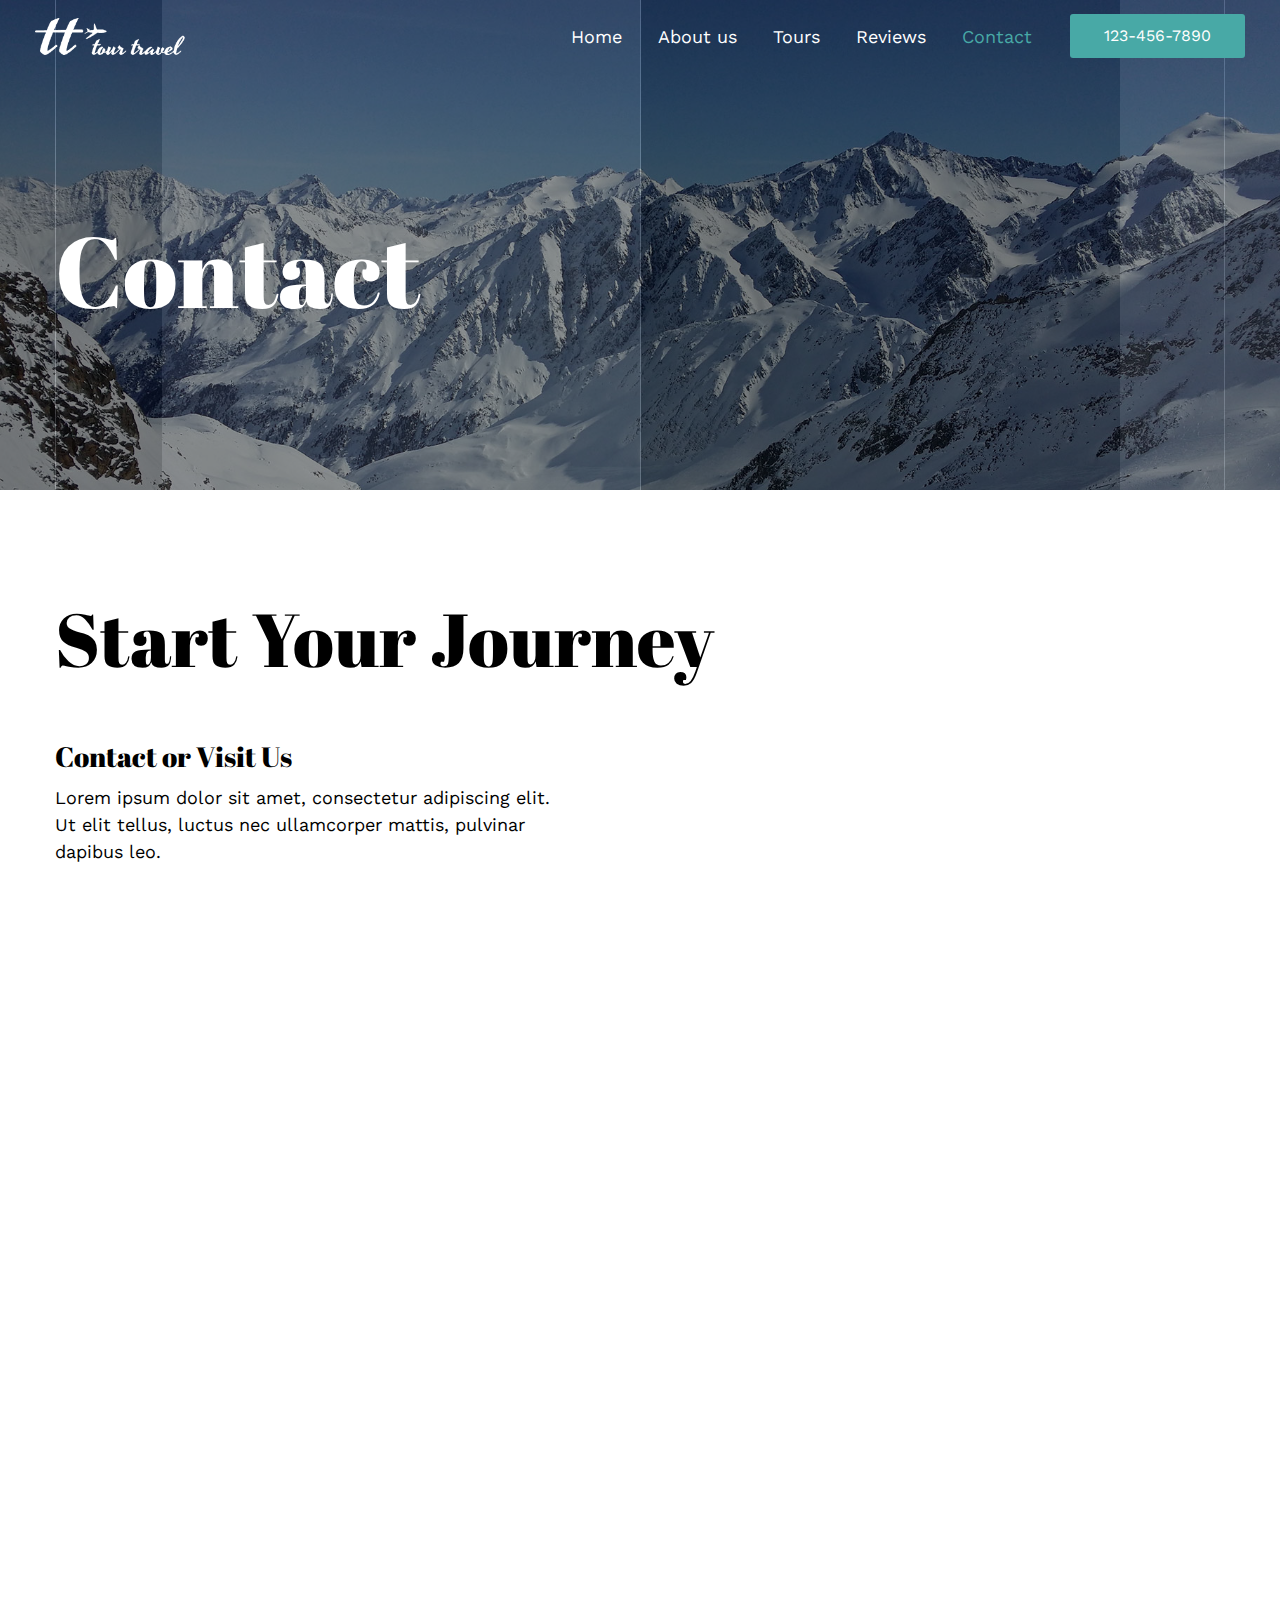
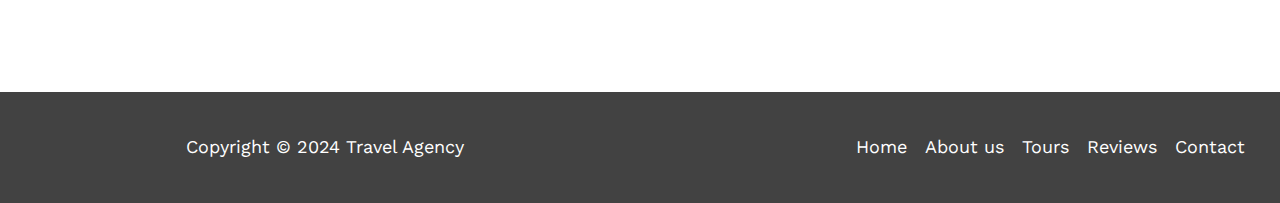
<file: pages/contact.html>
<!DOCTYPE html>
<html lang="en">
<head>
  <meta charset="UTF-8">
  <meta name="viewport" content="width=device-width, initial-scale=1.0">
  <link rel="stylesheet" href="../css/styles.css">
  <title>Document</title>
</head>
<body>
  <div class="site">

    <header class="site-header">
      <div class="desktop-header">
        <div class="desktop-header-container elementor-section">
          <div class="desktop-header-holder">
            <div class="desktop-header-set">
              <div class="desktop-header-dset">
                <div class="desktop-header-left header-column">
                  <div class="desktop-tittle">
                    <div class="desktop-tittle-container desktop-ih">
                      <span class="desktop-site-logo">
                        <a href="../index.html" class="link-image-header">
                          <img width="150" height="37" class="custom-logo" src="../images/logo-retina-free-img.png" alt="" 
                          srcset="../images/logo-regular-free-img.png 1x, ../images/logo-retina-free-img.png 2x" sizes="(max-width: 150px) 100vw, 150px">
                        </a>
                      </span>
                    </div>
                  </div>
                </div>

                <div class="desktop-header-right header-column">
                  <div class="desktop-header-menu">
                    <div class="desktop-header-menu-container">
                      <nav>
                        <div class="desktop-items-container">
                          <ul class="desktop-items-list">
                            <li class="desktop-item">
                              <a href= "../index.html" class="item-link menu-link-set ctw">Home</a>
                            </li>
                            <li class="desktop-item">
                              <a href= "./about.html" class="item-link menu-link-set ctw">About us</a>
                            </li>
                            <li class="desktop-item">
                              <a href= "./tours.html" class="item-link menu-link-set ctw">Tours</a>
                            </li>
                            <li class="desktop-item">
                              <a href= "./reviews.html" class="item-link menu-link-set ctw">Reviews</a>
                            </li>
                            <li class="desktop-item">
                              <a href= "./contact.html" class="item-link menu-link-set cts">Contact</a>
                            </li>
                          </ul>
                        </div>
                      </nav>
                    </div>
                  </div>
                  <div class="desktop-header-button">
                    <div class="desktop-button-container">
                      <a href="#" class="button-container">
                        <span class="button-text-container">
                          <span class="button-text">123-456-7890</span>
                        </span>
                      </a>
                    </div>
                  </div>
                </div>

              </div>
            </div>
          </div>
        </div>
      </div>
      <div class="mobile-header">
        <div class="mobile-header-container elementor-section">
          <div class="mobile-header-holder mobile-h">
            <div class="mobile-header-set">
              <div class="mobile-logo">
                <div class="mobile-logo-container">
                  <div class="mobile-logo-holder elementor-w">
                    <span class="mobile-logo-img">
                      <a href="../index.html" class="link-mobile-logo">
                        <img width="150" height="37" class="custom-logo" src="../images/logo-regular-free-img-150x37.png" alt="" 
                          srcset="../images/logo-regular-free-img.png 1x, ../images/logo-retina-free-img.png 2x" sizes="(max-width: 150px) 100vw, 150px">
                      </a>
                    </span>
                  </div>
                </div>
              </div>
              <div class="mobile-button">
                <div class="mobile-button-container">
                  <div class="mobile-button-set">
                    <div class="checkbox-overlay">
                      <span class="mobile-menu-toggle-icon">
                        <span class="mobile-toggles">
                          <svg class="mobile-svg">
                            <path class="pt-s" d="M3 13h18c0.552 0 1-0.448 1-1s-0.448-1-1-1h-18c-0.552 0-1 0.448-1 1s0.448 1 1 1zM3 7h18c0.552 0 1-0.448 1-1s-0.448-1-1-1h-18c-0.552 0-1 0.448-1 1s0.448 1 1 1zM3 19h18c0.552 0 1-0.448 1-1s-0.448-1-1-1h-18c-0.552 0-1 0.448-1 1s0.448 1 1 1z"></path>
                          </svg>
                        </span>
                      </span>
                    </div>
                    <input type="checkbox" class="button-menu">
                    <div class="mobile-bar-container">
                      <div class="mobile-items elementor-w">
                        <div class="mobile-items-container">
                          <div class="mobile-items-holder">
                            <nav class="elementor-h">
                              <div class="mobile-navigation">
                                <ul class="mobile-nav-items">
                                  <li class="mobile-item">
                                    <a href="../index.html" class="mobile-item-link cts">Home</a>
                                  </li>
                                  <li class="mobile-item">
                                    <a href="./about.html" class="mobile-item-link ctb">About us</a>
                                  </li>
                                  <li class="mobile-item">
                                    <a href="./tours.html" class="mobile-item-link ctb">Tours</a>
                                  </li>
                                  <li class="mobile-item">
                                    <a href="./reviews.html" class="mobile-item-link ctb">Reviews</a>
                                  </li>
                                  <li class="mobile-item">
                                    <a href="./contact.html" class="mobile-item-link ctb">Contact</a>
                                  </li>
                                </ul>
                              </div>
                            </nav>
                          </div>
                        </div>
                      </div>
                      <div class="mobile-button-center">
                        <div class="mobile-button-center-container">
                          <a href="#" class="button-container">
                            <span class="button-text-container">
                              <span class="button-text">123-456-7890</span>
                            </span>
                          </a>
                        </div>
                      </div>
                    </div>
                  </div>
                </div>
              </div>
            </div>
          </div>
        </div>
      </div>
    </header>
    
    <div class="site-content">
      <div class="fx-container">
        <div class="primary">
          <main class="site-main">
            <article class="main-article">
              <div class="data-content">
                
                <section class="contact-section-banner">
                  <div class="background-overlay-2"></div>
                  <div class="tittle-container flx-autolr-r">
                    <div class="tittle-holder elementor-column">
                      <div class="tittle-banner-set elementor-w elementor-section">
                        <h1 class="content-h1 ctw">Contact</h1>
                      </div>
                    </div>
                  </div>
                </section>

                <section class="contact-section-tittle">
                  <div class="contact-tittle-container mw1170 elementor-container">
                    <div class="contact-tittle-holder elementor-column">
                      <div class="contact-tittle-set dfp elementor-widget-wrap allc tlalign">
                        <h2 class="content-h2 ctb">Start Your Journey</h2>
                      </div>
                    </div>
                  </div>
                </section>

                <section class="contact-section-form">
                  <div class="contact-form-container mw1170 elementor-container">
                    <div class="contact-form-left elementor-col-50 elementor-column">
                      <div class="contact-left-container dfp elementor-widget-wrap">
                        <div class="contact-left-tittle margin-b10">
                          <h4 class="content-h4">Contact or Visit Us</h4>
                        </div>
                        <div class="contact-left-description margin-b10">
                          <p class="margin-b28-8 text-normal">
                            Lorem ipsum dolor sit amet, consectetur adipiscing elit.
                            Ut elit tellus, luctus nec ullamcorper mattis, pulvinar dapibus leo.
                          </p>
                        </div>
                        <div class="contact-left-dir margin-b10">
                          <div></div>
                        </div>
                        <div class="contact-left-mss margin-b10"></div>
                        <div></div>
                      </div>
                    </div>
                    <div class="contact-form-right elementor-col-50 elementor-column"></div>
                  </div>
                </section>

                <section class="contact-section-map">
                  <div class="contact-map-container elementor-container">
                    <div class="contact-map-holder elementor-column elementor-w">
                      <div class="contact-map-set dfp elementor-widget-wrap">
                        <iframe loading="lazy" src="https://maps.google.com/maps?q=123%20Fifth%20Avenue%2C%20NY%2010160%2C%20USA&amp;t=m&amp;z=14&amp;output=embed&amp;iwloc=near" 
                        title="123 Fifth Avenue, NY 10160, USA" aria-label="123 Fifth Avenue, NY 10160, USA"></iframe>
                      </div>
                    </div>
                  </div>
                </section>

              </div>
            </article>
          </main>
        </div>
      </div>
    </div>
    
    <footer class="site-footer">
      <div class="footer-container">
        <div class="footer-holder">
          <div class="footer-set">
            <div class="rights-container">
              <div class="rights-holder elementor-w dpf ctw ">
                <div class="rights-set">
                  <p class="copyr-text tcalign">Copyright © 2024 Travel Agency</p>
                </div>
              </div>
            </div>
            <div class="submenu-container">
              <div class="submenu-holder elementor-w ">
                <nav>
                  <div class="items-submenu-container">
                    <ul class="footer-items">
                      <li clast="link-item">
                        <a href="../index.html" class="menu-link-set menu-link pdl0 ctw">Home</a>
                      </li>
                      <li clast="link-item">
                        <a href="./about.html" class="menu-link-set menu-link ctw">About us</a>
                      </li>
                      <li clast="link-item">
                        <a href="./tours.html" class="menu-link-set menu-link ctw">Tours</a>
                      </li>
                      <li clast="link-item">
                        <a href="./reviews.html" class="menu-link-set menu-link ctw">Reviews</a>
                      </li>
                      <li clast="link-item">
                        <a href="./contact.html" class="menu-link-set menu-link pdr0 ctw">Contact</a>
                      </li>
                    </ul>
                  </div>
                </nav>
              </div>
            </div>
          </div>
        </div>
      </div>
    </footer>

  </div>
</body>
</html>
</file>
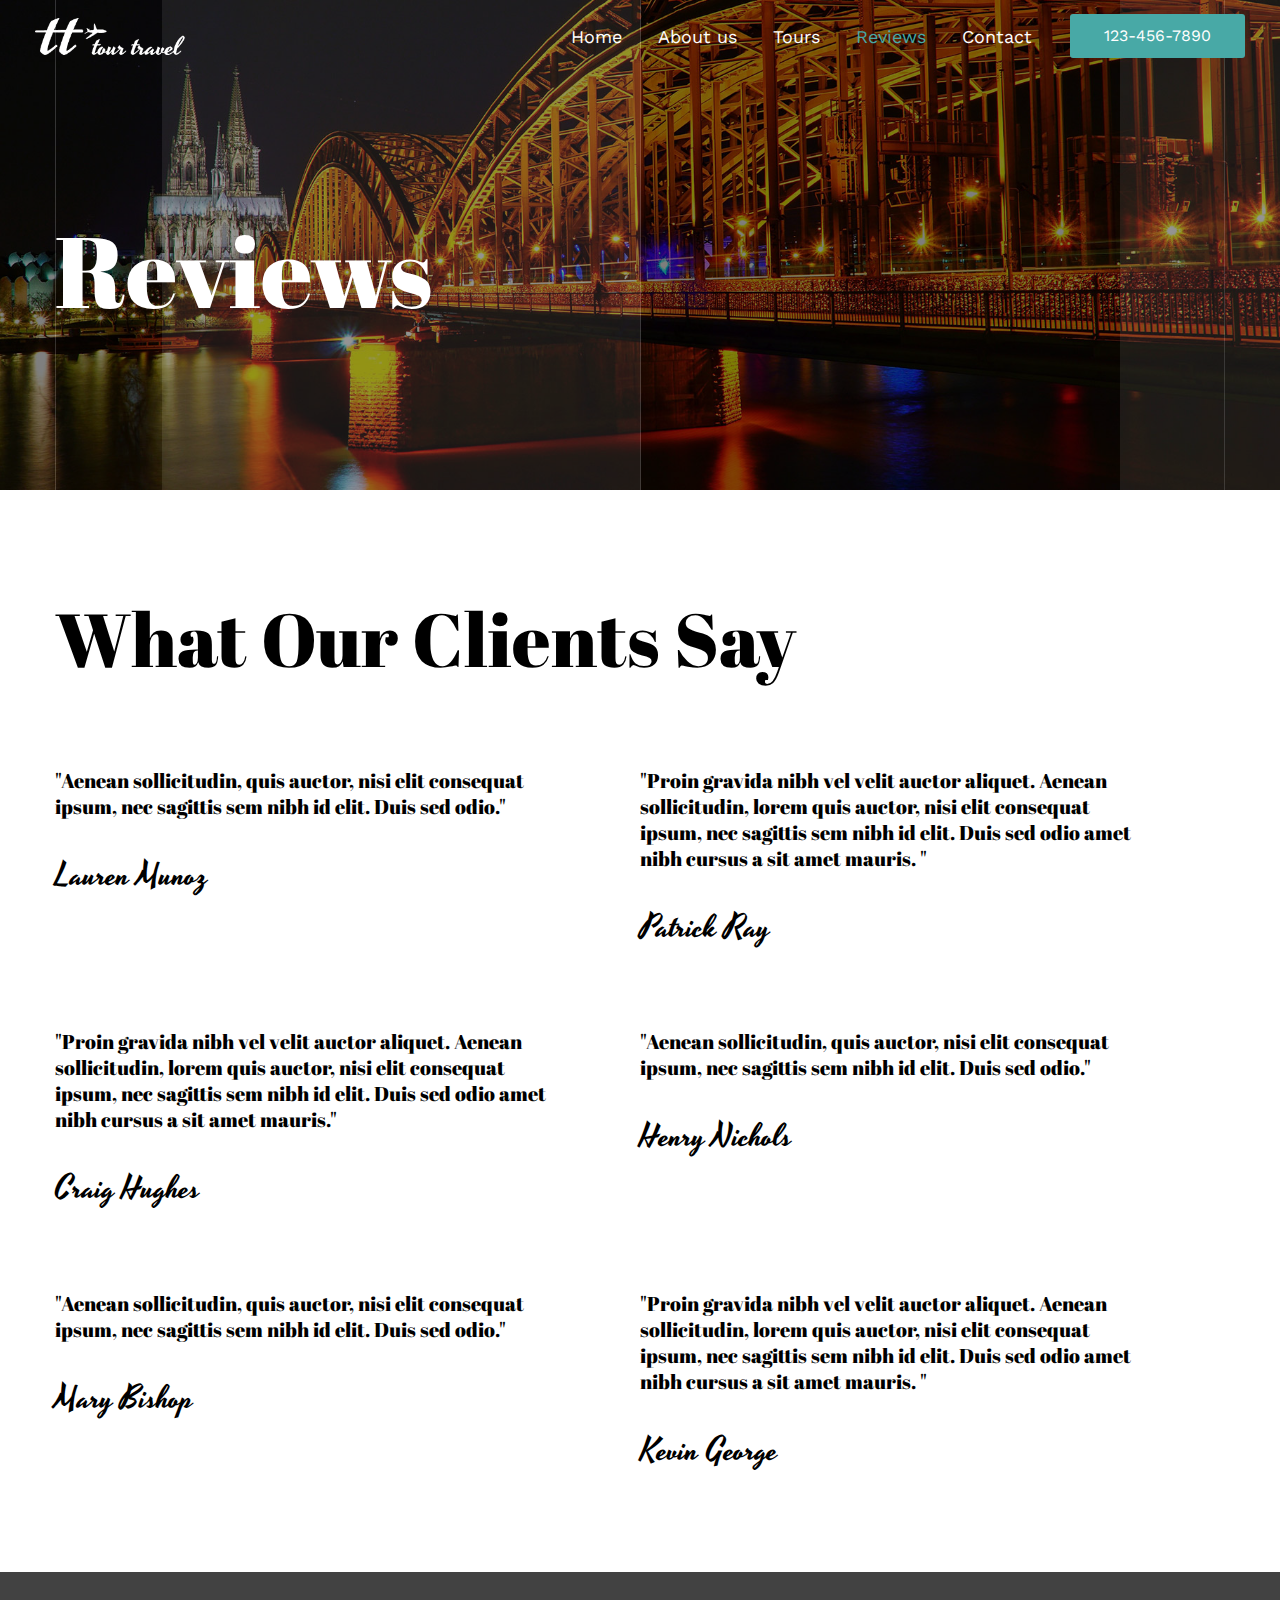
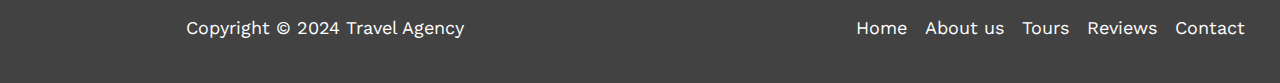
<file: pages/reviews.html>
<!DOCTYPE html>
<html lang="en">
<head>
  <meta charset="UTF-8">
  <meta name="viewport" content="width=device-width, initial-scale=1.0">
  <link rel="stylesheet" href="../css/styles.css">
  <title>Document</title>
</head>
<body>
  <div class="site">

    <header class="site-header">
      <div class="desktop-header">
        <div class="desktop-header-container elementor-section">
          <div class="desktop-header-holder">
            <div class="desktop-header-set">
              <div class="desktop-header-dset">
                <div class="desktop-header-left header-column">
                  <div class="desktop-tittle">
                    <div class="desktop-tittle-container desktop-ih">
                      <span class="desktop-site-logo">
                        <a href="../index.html" class="link-image-header">
                          <img width="150" height="37" class="custom-logo" src="../images/logo-retina-free-img.png" alt="" 
                          srcset="../images/logo-regular-free-img.png 1x, ../images/logo-retina-free-img.png 2x" sizes="(max-width: 150px) 100vw, 150px">
                        </a>
                      </span>
                    </div>
                  </div>
                </div>

                <div class="desktop-header-right header-column">
                  <div class="desktop-header-menu">
                    <div class="desktop-header-menu-container">
                      <nav>
                        <div class="desktop-items-container">
                          <ul class="desktop-items-list">
                            <li class="desktop-item">
                              <a href= "../index.html" class="item-link menu-link-set ctw">Home</a>
                            </li>
                            <li class="desktop-item">
                              <a href= "./about.html" class="item-link menu-link-set ctw">About us</a>
                            </li>
                            <li class="desktop-item">
                              <a href= "./tours.html" class="item-link menu-link-set ctw">Tours</a>
                            </li>
                            <li class="desktop-item">
                              <a href= "./reviews.html" class="item-link menu-link-set cts">Reviews</a>
                            </li>
                            <li class="desktop-item">
                              <a href= "./contact.html" class="item-link menu-link-set ctw">Contact</a>
                            </li>
                          </ul>
                        </div>
                      </nav>
                    </div>
                  </div>
                  <div class="desktop-header-button">
                    <div class="desktop-button-container">
                      <a href="#" class="button-container">
                        <span class="button-text-container">
                          <span class="button-text">123-456-7890</span>
                        </span>
                      </a>
                    </div>
                  </div>
                </div>

              </div>
            </div>
          </div>
        </div>
      </div>
      <div class="mobile-header">
        <div class="mobile-header-container elementor-section">
          <div class="mobile-header-holder mobile-h">
            <div class="mobile-header-set">
              <div class="mobile-logo">
                <div class="mobile-logo-container">
                  <div class="mobile-logo-holder elementor-w">
                    <span class="mobile-logo-img">
                      <a href="../index.html" class="link-mobile-logo">
                        <img width="150" height="37" class="custom-logo" src="../images/logo-regular-free-img-150x37.png" alt="" 
                          srcset="../images/logo-regular-free-img.png 1x, ../images/logo-retina-free-img.png 2x" sizes="(max-width: 150px) 100vw, 150px">
                      </a>
                    </span>
                  </div>
                </div>
              </div>
              <div class="mobile-button">
                <div class="mobile-button-container">
                  <div class="mobile-button-set">
                    <div class="checkbox-overlay">
                      <span class="mobile-menu-toggle-icon">
                        <span class="mobile-toggles">
                          <svg class="mobile-svg">
                            <path class="pt-s" d="M3 13h18c0.552 0 1-0.448 1-1s-0.448-1-1-1h-18c-0.552 0-1 0.448-1 1s0.448 1 1 1zM3 7h18c0.552 0 1-0.448 1-1s-0.448-1-1-1h-18c-0.552 0-1 0.448-1 1s0.448 1 1 1zM3 19h18c0.552 0 1-0.448 1-1s-0.448-1-1-1h-18c-0.552 0-1 0.448-1 1s0.448 1 1 1z"></path>
                          </svg>
                        </span>
                      </span>
                    </div>
                    <input type="checkbox" class="button-menu">
                    <div class="mobile-bar-container">
                      <div class="mobile-items elementor-w">
                        <div class="mobile-items-container">
                          <div class="mobile-items-holder">
                            <nav class="elementor-h">
                              <div class="mobile-navigation">
                                <ul class="mobile-nav-items">
                                  <li class="mobile-item">
                                    <a href="../index.html" class="mobile-item-link cts">Home</a>
                                  </li>
                                  <li class="mobile-item">
                                    <a href="./about.html" class="mobile-item-link ctb">About us</a>
                                  </li>
                                  <li class="mobile-item">
                                    <a href="./tours.html" class="mobile-item-link ctb">Tours</a>
                                  </li>
                                  <li class="mobile-item">
                                    <a href="./reviews.html" class="mobile-item-link ctb">Reviews</a>
                                  </li>
                                  <li class="mobile-item">
                                    <a href="./contact.html" class="mobile-item-link ctb">Contact</a>
                                  </li>
                                </ul>
                              </div>
                            </nav>
                          </div>
                        </div>
                      </div>
                      <div class="mobile-button-center">
                        <div class="mobile-button-center-container">
                          <a href="#" class="button-container">
                            <span class="button-text-container">
                              <span class="button-text">123-456-7890</span>
                            </span>
                          </a>
                        </div>
                      </div>
                    </div>
                  </div>
                </div>
              </div>
            </div>
          </div>
        </div>
      </div>
    </header>
    
    <div class="site-content">
      <div class="fx-container">
        <div class="primary">
          <main class="site-main">
            <article class="main-article">
              <div class="data-content">
                
                <section class="reviews-section-banner">
                  <div class="background-overlay-2"></div>
                  <div class="tittle-container flx-autolr-r">
                    <div class="tittle-holder elementor-column">
                      <div class="tittle-banner-set elementor-w elementor-section">
                        <h1 class="content-h1 ctw">Reviews</h1>
                      </div>
                    </div>
                  </div>
                </section>

                <section class="reviews-section-coments">
                  <div class="reviews-coments-container elementor-container mw1170">
                    <div class="reviews-coments-holder elementor-column">
                      <div class="revies-coments-set dfp elementor-widget-wrap allc">
                          <div class="reviews-coments-tittle tlalign margin-b10 elementor-w">
                            <h2 class="content-h2">What Our Clients Say</h2>
                          </div>
                          <section class="reviews-coments-s1 elementor-section">
                            <div class="reviews-coments-s-container mw1170 elementor-container">

                              <div class="review-coment-c1 elementor-column elementor-col-50">
                                <div class="review-coment-c-container dfp elementor-widget-wrap">
                                  
                                  <div class="review-mark-container elementor-section elementor-w bdb" >
                                    <div class="review-mark-holder bdb">
                                      <div class="review-mark-icon bdb">
                                        <i class="fas fa-quote-left"></i>
                                      </div>
                                    </div>
                                  </div>
                                  <div class="review-comment-container elementor-section elementor-w bdb">
                                    <h5 class="content-h5">
                                      "Aenean sollicitudin, quis auctor, nisi elit consequat ipsum, nec sagittis sem nibh id elit. Duis sed odio."
                                    </h5>                      
                                  </div>
                                  <div class="review-stars-container elementor-section elementor-w bdb">
                                    <div class="review-stars-holder bdb">
                                      <div class="elementor-star-rating bdb">
                                        <i class="full-star mg3"></i>
                                        <i class="full-star mg3"></i>
                                        <i class="full-star mg3"></i>
                                        <i class="full-star mg3"></i>
                                        <i class="full-star"></i>
                                        <span class="number-stars bdb">5/5</span>
                                      </div>
                                    </div>
                                  </div>
                                  <div class="review-reviewer-container elementor-section elementor-w bdb tlalign">
                                    <div class="review-reviewer-holder bdb">
                                      <h3 class="content-h3 ctb">Lauren Munoz</h3>
                                    </div>
                                  </div>

                                </div>
                              </div>

                              <div class="review-coment-c2 elementor-column elementor-col-50">
                                <div class="review-coment-c-container dfp elementor-widget-wrap">
                                  
                                  <div class="review-mark-container elementor-section elementor-w bdb" >
                                    <div class="review-mark-holder bdb">
                                      <div class="review-mark-icon bdb">
                                        <i class="fas fa-quote-left"></i>
                                      </div>
                                    </div>
                                  </div>
                                  <div class="review-comment-container elementor-section elementor-w bdb">
                                    <h5 class="content-h5">
                                      "Proin gravida nibh vel velit auctor aliquet. Aenean sollicitudin, lorem quis auctor, nisi elit
                                      consequat ipsum, nec sagittis sem nibh id elit. Duis sed odio amet nibh cursus a sit amet mauris. "
                                    </h5>                      
                                  </div>
                                  <div class="review-stars-container elementor-section elementor-w bdb">
                                    <div class="review-stars-holder bdb">
                                      <div class="elementor-star-rating bdb">
                                        <i class="full-star mg3"></i>
                                        <i class="full-star mg3"></i>
                                        <i class="full-star mg3"></i>
                                        <i class="full-star mg3"></i>
                                        <i class="full-star"></i>
                                        <span class="number-stars bdb">5/5</span>
                                      </div>
                                    </div>
                                  </div>
                                  <div class="review-reviewer-container elementor-section elementor-w bdb tlalign">
                                    <div class="review-reviewer-holder bdb">
                                      <h3 class="content-h3 ctb">Patrick Ray</h3>
                                    </div>
                                  </div>

                                </div>
                              </div>

                            </div>
                          </section>

                          <section class="reviews-coments-s3 elementor-section">
                            <div class="reviews-coments-s-container mw1170 elementor-container">

                              <div class="review-coment-c1 elementor-column elementor-col-50">
                                <div class="review-coment-c-container dfp elementor-widget-wrap">
                                  
                                  <div class="review-mark-container elementor-section elementor-w bdb" >
                                    <div class="review-mark-holder bdb">
                                      <div class="review-mark-icon bdb">
                                        <i class="fas fa-quote-left"></i>
                                      </div>
                                    </div>
                                  </div>
                                  <div class="review-comment-container elementor-section elementor-w bdb">
                                    <h5 class="content-h5">
                                      "Proin gravida nibh vel velit auctor aliquet. Aenean sollicitudin, lorem quis auctor, nisi elit
                                      consequat ipsum, nec sagittis sem nibh id elit. Duis sed odio amet nibh cursus a sit amet mauris."
                                    </h5>                      
                                  </div>
                                  <div class="review-stars-container elementor-section elementor-w bdb">
                                    <div class="review-stars-holder bdb">
                                      <div class="elementor-star-rating bdb">
                                        <i class="full-star mg3"></i>
                                        <i class="full-star mg3"></i>
                                        <i class="full-star mg3"></i>
                                        <i class="full-star mg3"></i>
                                        <i class="half-star"></i>
                                        <span class="number-stars bdb">4.5/5</span>
                                      </div>
                                    </div>
                                  </div>
                                  <div class="review-reviewer-container elementor-section elementor-w bdb tlalign">
                                    <div class="review-reviewer-holder bdb">
                                      <h3 class="content-h3 ctb">Craig Hughes</h3>
                                    </div>
                                  </div>

                                </div>
                              </div>

                              <div class="review-coment-c2 elementor-column elementor-col-50">
                                <div class="review-coment-c-container dfp elementor-widget-wrap">
                                  
                                  <div class="review-mark-container elementor-section elementor-w bdb" >
                                    <div class="review-mark-holder bdb">
                                      <div class="review-mark-icon bdb">
                                        <i class="fas fa-quote-left"></i>
                                      </div>
                                    </div>
                                  </div>
                                  <div class="review-comment-container elementor-section elementor-w bdb">
                                    <h5 class="content-h5">
                                      "Aenean sollicitudin, quis auctor, nisi elit consequat ipsum, nec sagittis sem nibh id elit. Duis sed odio."
                                    </h5>                      
                                  </div>
                                  <div class="review-stars-container elementor-section elementor-w bdb">
                                    <div class="review-stars-holder bdb">
                                      <div class="elementor-star-rating bdb">
                                        <i class="full-star mg3"></i>
                                        <i class="full-star mg3"></i>
                                        <i class="full-star mg3"></i>
                                        <i class="full-star mg3"></i>
                                        <i class="full-star"></i>
                                        <span class="number-stars bdb">5/5</span>
                                      </div>
                                    </div>
                                  </div>
                                  <div class="review-reviewer-container elementor-section elementor-w bdb tlalign">
                                    <div class="review-reviewer-holder bdb">
                                      <h3 class="content-h3 ctb">Henry Nichols</h3>
                                    </div>
                                  </div>

                                </div>
                              </div>

                            </div>
                          </section>

                          <section class="reviews-coments-s2 elementor-section">
                            <div class="reviews-coments-s-container mw1170 elementor-container">

                              <div class="review-coment-c1 elementor-column elementor-col-50">
                                <div class="review-coment-c-container dfp elementor-widget-wrap">
                                  
                                  <div class="review-mark-container elementor-section elementor-w bdb" >
                                    <div class="review-mark-holder bdb">
                                      <div class="review-mark-icon bdb">
                                        <i class="fas fa-quote-left"></i>
                                      </div>
                                    </div>
                                  </div>
                                  <div class="review-comment-container elementor-section elementor-w bdb">
                                    <h5 class="content-h5">
                                      "Aenean sollicitudin, quis auctor, nisi elit consequat ipsum, nec sagittis sem nibh id elit. Duis sed odio."
                                    </h5>                      
                                  </div>
                                  <div class="review-stars-container elementor-section elementor-w bdb">
                                    <div class="review-stars-holder bdb">
                                      <div class="elementor-star-rating bdb">
                                        <i class="full-star mg3"></i>
                                        <i class="full-star mg3"></i>
                                        <i class="full-star mg3"></i>
                                        <i class="full-star mg3"></i>
                                        <i class="full-star"></i>
                                        <span class="number-stars bdb">5/5</span>
                                      </div>
                                    </div>
                                  </div>
                                  <div class="review-reviewer-container elementor-section elementor-w bdb tlalign">
                                    <div class="review-reviewer-holder bdb">
                                      <h3 class="content-h3 ctb">Mary Bishop</h3>
                                    </div>
                                  </div>

                                </div>
                              </div>

                              <div class="review-coment-c2 elementor-column elementor-col-50">
                                <div class="review-coment-c-container dfp elementor-widget-wrap">
                                  
                                  <div class="review-mark-container elementor-section elementor-w bdb" >
                                    <div class="review-mark-holder bdb">
                                      <div class="review-mark-icon bdb">
                                        <i class="fas fa-quote-left"></i>
                                      </div>
                                    </div>
                                  </div>
                                  <div class="review-comment-container elementor-section elementor-w bdb">
                                    <h5 class="content-h5">
                                      "Proin gravida nibh vel velit auctor aliquet. Aenean sollicitudin, lorem quis auctor, nisi elit
                                      consequat ipsum, nec sagittis sem nibh id elit. Duis sed odio amet nibh cursus a sit amet mauris. "
                                    </h5>                      
                                  </div>
                                  <div class="review-stars-container elementor-section elementor-w bdb">
                                    <div class="review-stars-holder bdb">
                                      <div class="elementor-star-rating bdb">
                                        <i class="full-star mg3"></i>
                                        <i class="full-star mg3"></i>
                                        <i class="full-star mg3"></i>
                                        <i class="full-star mg3"></i>
                                        <i class="half-star"></i>
                                        <span class="number-stars bdb">4.5/5</span>
                                      </div>
                                    </div>
                                  </div>
                                  <div class="review-reviewer-container elementor-section elementor-w bdb tlalign">
                                    <div class="review-reviewer-holder bdb">
                                      <h3 class="content-h3 ctb">Kevin George</h3>
                                    </div>
                                  </div>

                                </div>
                              </div>

                            </div>
                          </section>

                      </div>
                    </div>
                  </div>
                </section>


              </div>
            </article>
          </main>
        </div>
      </div>
    </div>
    
    <footer class="site-footer">
      <div class="footer-container">
        <div class="footer-holder">
          <div class="footer-set">
            <div class="rights-container">
              <div class="rights-holder elementor-w dpf ctw ">
                <div class="rights-set">
                  <p class="copyr-text tcalign">Copyright © 2024 Travel Agency</p>
                </div>
              </div>
            </div>
            <div class="submenu-container">
              <div class="submenu-holder elementor-w ">
                <nav>
                  <div class="items-submenu-container">
                    <ul class="footer-items">
                      <li clast="link-item">
                        <a href="../index.html" class="menu-link-set menu-link pdl0 ctw">Home</a>
                      </li>
                      <li clast="link-item">
                        <a href="./about.html" class="menu-link-set menu-link ctw">About us</a>
                      </li>
                      <li clast="link-item">
                        <a href="./tours.html" class="menu-link-set menu-link ctw">Tours</a>
                      </li>
                      <li clast="link-item">
                        <a href="./reviews.html" class="menu-link-set menu-link ctw">Reviews</a>
                      </li>
                      <li clast="link-item">
                        <a href="./contact.html" class="menu-link-set menu-link pdr0 ctw">Contact</a>
                      </li>
                    </ul>
                  </div>
                </nav>
              </div>
            </div>
          </div>
        </div>
      </div>
    </footer>

  </div>
</body>
</html>
</file>
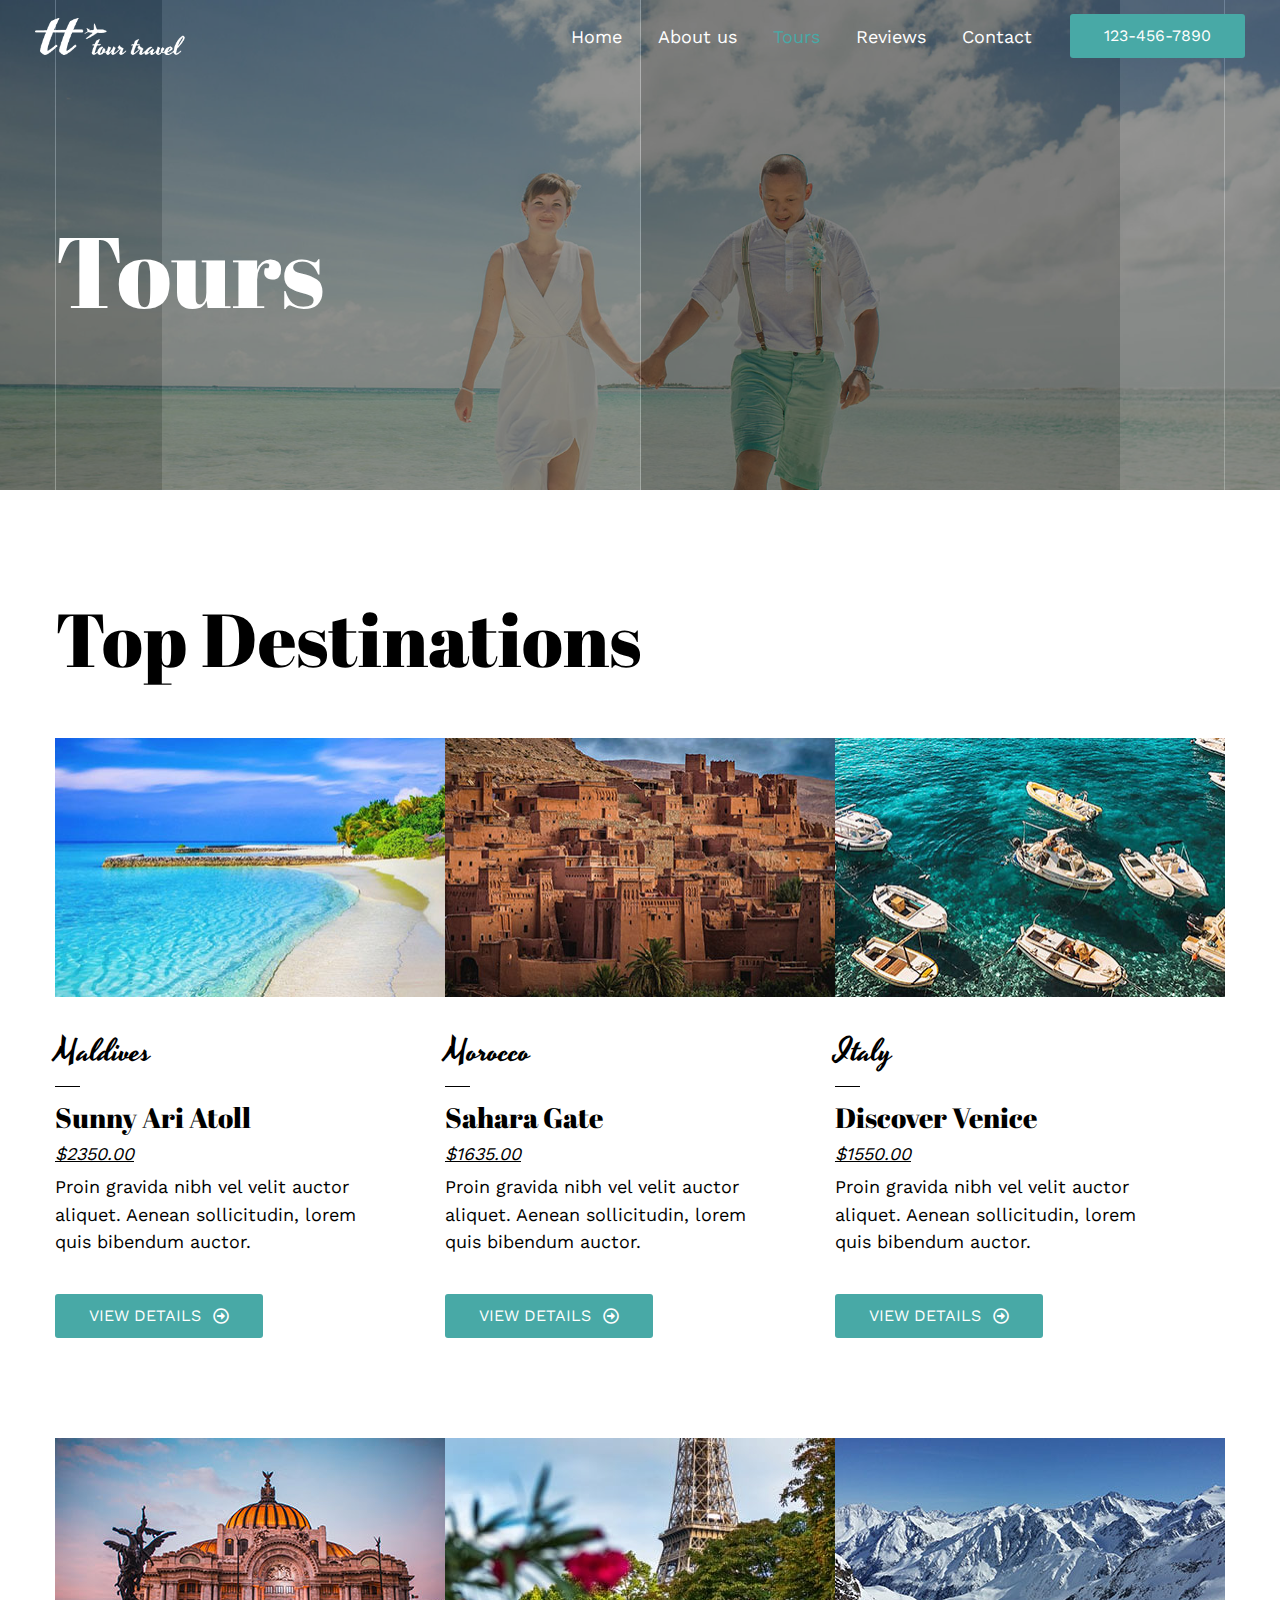
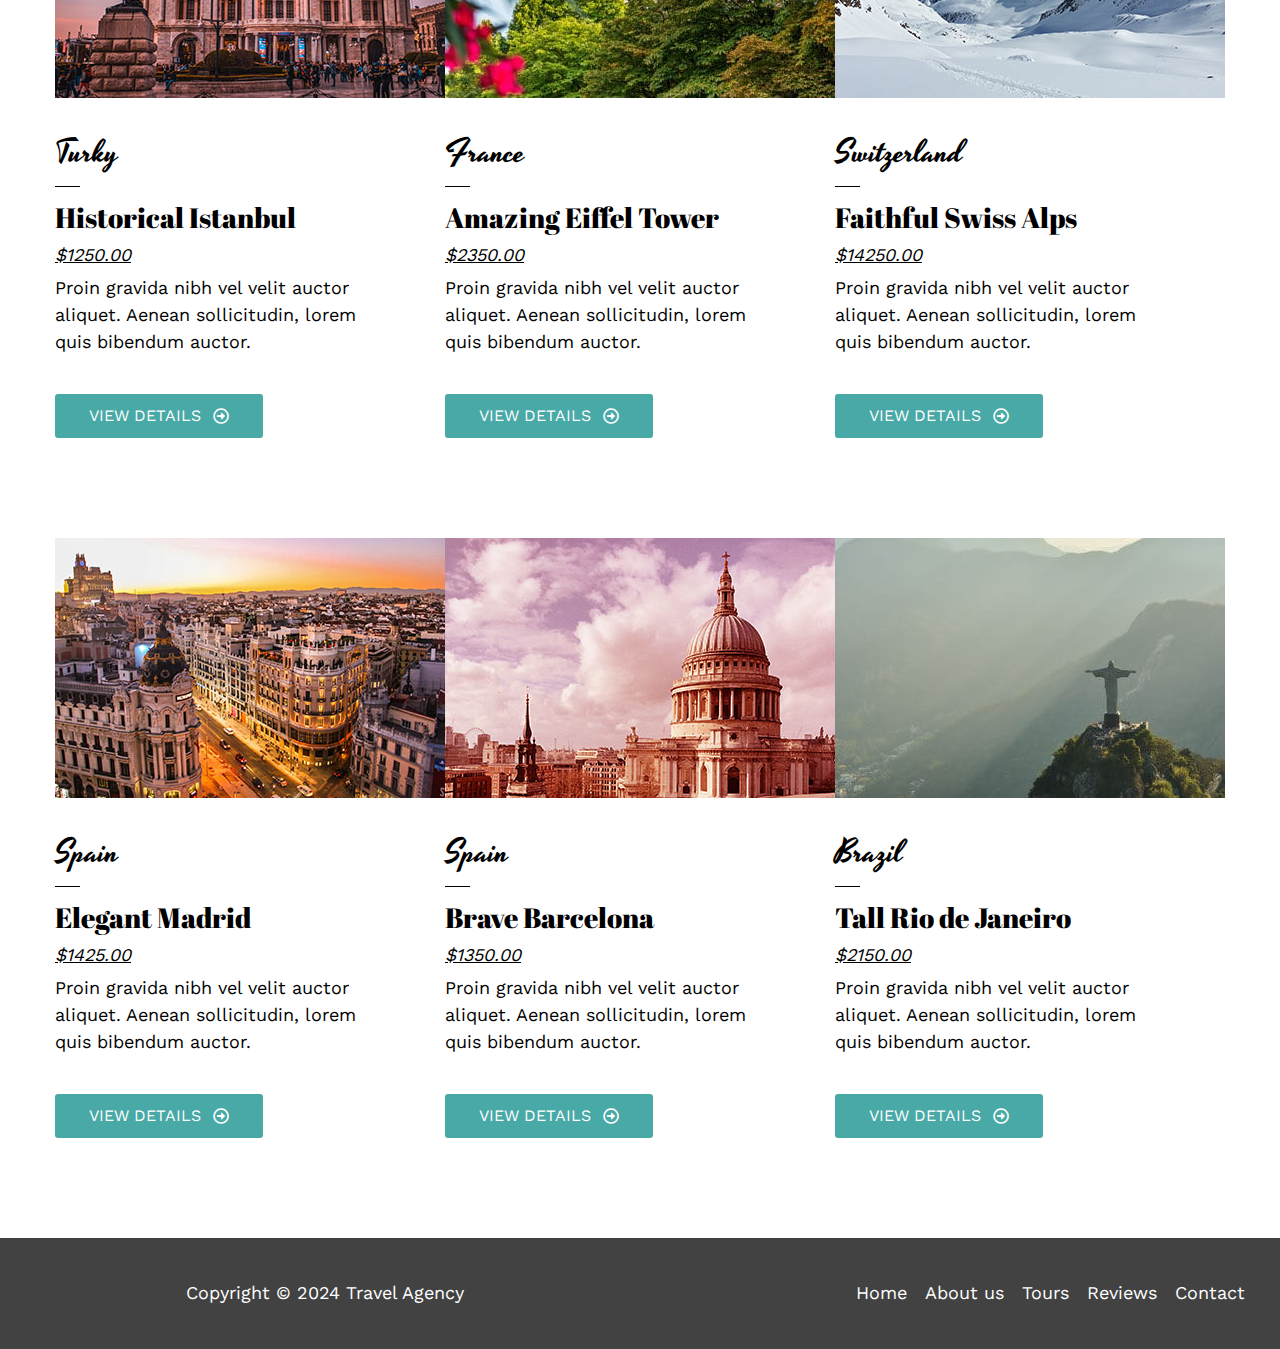
<file: pages/tours.html>
<!DOCTYPE html>
<html lang="en">
<head>
  <meta charset="UTF-8">
  <meta name="viewport" content="width=device-width, initial-scale=1.0">
  <link rel="stylesheet" href="../css/styles.css">
  <title>Document</title>
</head>
<body>
  <div class="site">

    <header class="site-header">
      <div class="desktop-header">
        <div class="desktop-header-container elementor-section">
          <div class="desktop-header-holder">
            <div class="desktop-header-set">
              <div class="desktop-header-dset">
                <div class="desktop-header-left header-column">
                  <div class="desktop-tittle">
                    <div class="desktop-tittle-container desktop-ih">
                      <span class="desktop-site-logo">
                        <a href="../index.html" class="link-image-header">
                          <img width="150" height="37" class="custom-logo" src="../images/logo-retina-free-img.png" alt="" 
                          srcset="../images/logo-regular-free-img.png 1x, ../images/logo-retina-free-img.png 2x" sizes="(max-width: 150px) 100vw, 150px">
                        </a>
                      </span>
                    </div>
                  </div>
                </div>

                <div class="desktop-header-right header-column">
                  <div class="desktop-header-menu">
                    <div class="desktop-header-menu-container">
                      <nav>
                        <div class="desktop-items-container">
                          <ul class="desktop-items-list">
                            <li class="desktop-item">
                              <a href= "../index.html" class="item-link menu-link-set ctw">Home</a>
                            </li>
                            <li class="desktop-item">
                              <a href= "./about.html" class="item-link menu-link-set ctw">About us</a>
                            </li>
                            <li class="desktop-item">
                              <a href= "./tours.html" class="item-link menu-link-set cts">Tours</a>
                            </li>
                            <li class="desktop-item">
                              <a href= "./reviews.html" class="item-link menu-link-set ctw">Reviews</a>
                            </li>
                            <li class="desktop-item">
                              <a href= "./contact.html" class="item-link menu-link-set ctw">Contact</a>
                            </li>
                          </ul>
                        </div>
                      </nav>
                    </div>
                  </div>
                  <div class="desktop-header-button">
                    <div class="desktop-button-container">
                      <a href="#" class="button-container">
                        <span class="button-text-container">
                          <span class="button-text">123-456-7890</span>
                        </span>
                      </a>
                    </div>
                  </div>
                </div>

              </div>
            </div>
          </div>
        </div>
      </div>
      <div class="mobile-header">
        <div class="mobile-header-container elementor-section">
          <div class="mobile-header-holder mobile-h">
            <div class="mobile-header-set">
              <div class="mobile-logo">
                <div class="mobile-logo-container">
                  <div class="mobile-logo-holder elementor-w">
                    <span class="mobile-logo-img">
                      <a href="../index.html" class="link-mobile-logo">
                        <img width="150" height="37" class="custom-logo" src="../images/logo-regular-free-img-150x37.png" alt="" 
                          srcset="../images/logo-regular-free-img.png 1x, ../images/logo-retina-free-img.png 2x" sizes="(max-width: 150px) 100vw, 150px">
                      </a>
                    </span>
                  </div>
                </div>
              </div>
              <div class="mobile-button">
                <div class="mobile-button-container">
                  <div class="mobile-button-set">
                    <div class="checkbox-overlay">
                      <span class="mobile-menu-toggle-icon">
                        <span class="mobile-toggles">
                          <svg class="mobile-svg">
                            <path class="pt-s" d="M3 13h18c0.552 0 1-0.448 1-1s-0.448-1-1-1h-18c-0.552 0-1 0.448-1 1s0.448 1 1 1zM3 7h18c0.552 0 1-0.448 1-1s-0.448-1-1-1h-18c-0.552 0-1 0.448-1 1s0.448 1 1 1zM3 19h18c0.552 0 1-0.448 1-1s-0.448-1-1-1h-18c-0.552 0-1 0.448-1 1s0.448 1 1 1z"></path>
                          </svg>
                        </span>
                      </span>
                    </div>
                    <input type="checkbox" class="button-menu">
                    <div class="mobile-bar-container">
                      <div class="mobile-items elementor-w">
                        <div class="mobile-items-container">
                          <div class="mobile-items-holder">
                            <nav class="elementor-h">
                              <div class="mobile-navigation">
                                <ul class="mobile-nav-items">
                                  <li class="mobile-item">
                                    <a href="../index.html" class="mobile-item-link cts">Home</a>
                                  </li>
                                  <li class="mobile-item">
                                    <a href="./about.html" class="mobile-item-link ctb">About us</a>
                                  </li>
                                  <li class="mobile-item">
                                    <a href="./tours.html" class="mobile-item-link ctb">Tours</a>
                                  </li>
                                  <li class="mobile-item">
                                    <a href="./reviews.html" class="mobile-item-link ctb">Reviews</a>
                                  </li>
                                  <li class="mobile-item">
                                    <a href="./contact.html" class="mobile-item-link ctb">Contact</a>
                                  </li>
                                </ul>
                              </div>
                            </nav>
                          </div>
                        </div>
                      </div>
                      <div class="mobile-button-center">
                        <div class="mobile-button-center-container">
                          <a href="#" class="button-container">
                            <span class="button-text-container">
                              <span class="button-text">123-456-7890</span>
                            </span>
                          </a>
                        </div>
                      </div>
                    </div>
                  </div>
                </div>
              </div>
            </div>
          </div>
        </div>
      </div>
    </header>
    
    <div class="site-content">
      <div class="fx-container">
        <div class="primary">
          <main class="site-main">
            <article class="main-article">
              <div class="data-content">
                
                <section class="tours-section-banner">
                  <div class="background-overlay-2"></div>
                  <div class="tittle-container flx-autolr-r">
                    <div class="tittle-holder elementor-column">
                      <div class="tittle-banner-set elementor-w elementor-section">
                        <h1 class="content-h1 ctw">Tours</h1>
                      </div>
                    </div>
                  </div>
                </section>

                <section class="tours-section-tittle">
                  <div class="tours-tittle-container mw1170 elementor-container">
                    <div class="tours-tittle-holder elementor-column">
                      <div class="tours-tittle-holder dfp elementor-widget-wrap allc">
                        <h2 class="content-h2 tlalign">Top Destinations</h2>
                      </div>
                    </div>
                  </div>
                </section>
                
                <section class="tours-section-tr1">
                  <div class="tours-tr1-container mw1170 elementor-container">

                    <div class="elementor-column elementor-col-33">
                      <div class="fc33 dfp elementor-widget-wrap">
                        <div class="tours-img elementor-w margin-b10">
                          <div class="tour-img-container">
                            <img fetchpriority="high" decoding="async" width="390" height="260" src="../images/travel-img-07.jpg" 
                            class="image-tour-f" alt="" srcset="../images/travel-img-07.jpg 390w,
                            ../images/travel-img-07-300x200.jpg 300w" sizes="(max-width: 390px) 100vw, 390px">
                          </div>
                        </div>
                        <section class="tours-text">
                          <div class="tour-text-ct mw1170 elementor-container">
                            <div class="tour-text-hd elementor-column">
                              <div class="tour-text-st dfp elementor-widget-wrap"> 
                                <div class="tour-text-container elementor-w elementor-section">
                                  <div class="tour-tittle">
                                    <h3 class="content-h3 ctb">Maldives</h3>
                                  </div>
                                </div>
                                <div class="tour-space elementor-w">
                                  <div class="container-line">
                                    <div class="tour-divider">
                                      <span class="divider-2"></span>
                                    </div>
                                  </div>
                                </div>
                                <div class="tour-text-container elementor-w elementor-section">
                                  <div class="elementor-widget-container">
                                    <h4 class="content-h4 ctb">Sunny Ari Atoll</h4>
                                  </div>
                                </div>
                                <div class="elementor-w elementor-section tlalign margin-b10">
                                  <div class="elementor-widget-container">
                                    <p class="tour-price-2 tlalign tdu">$2350.00</p>
                                  </div>
                                </div>

                                <div class="tour-text-description margin-b10 elementor-section">
                                  <div class="tour-desc-container ">
                                    <p class="text-normal ctb margin-b28-8">
                                      Proin gravida nibh vel velit auctor aliquet. Aenean sollicitudin, lorem quis bibendum auctor.
                                    </p>
                                  </div>
                                </div>
                                <div class="about-view-container-2">
                                  <a href="#" class="button-container">
                                    <span class="button-text-container">
                                      <span class="button-text">view details</span>
                                      <span class="icon-container">
                                        <i class="far fa-arrow-alt-circle-right"></i>
                                      </span>  
                                    </span>
                                  </a>
                                </div>
                              </div>
                            </div>
                          </div>
                        </section>
                      </div>
                    </div>


                    <div class="elementor-column elementor-col-33">
                      <div class="fc33 dfp elementor-widget-wrap">
                        <div class="tours-img elementor-w margin-b10">
                          <div class="tour-img-container">
                            <img fetchpriority="high" decoding="async" width="390" height="260" src="../images/travel-img-06.jpg" 
                            class="image-tour-f" alt="" srcset="../images/travel-img-06.jpg 390w,
                            ../images/travel-img-06-300x200.jpg 300w" sizes="(max-width: 390px) 100vw, 390px">
                          </div>
                        </div>
                        <section class="tours-text">
                          <div class="tour-text-ct mw1170 elementor-container">
                            <div class="tour-text-hd elementor-column">
                              <div class="tour-text-st dfp elementor-widget-wrap"> 
                                <div class="tour-text-container elementor-w elementor-section">
                                  <div class="tour-tittle">
                                    <h3 class="content-h3 ctb">Morocco</h3>
                                  </div>
                                </div>
                                <div class="tour-space elementor-w">
                                  <div class="container-line">
                                    <div class="tour-divider">
                                      <span class="divider-2"></span>
                                    </div>
                                  </div>
                                </div>
                                <div class="tour-text-container elementor-w elementor-section">
                                  <div class="elementor-widget-container">
                                    <h4 class="content-h4 ctb">Sahara Gate</h4>
                                  </div>
                                </div>
                                <div class="elementor-w elementor-section tlalign margin-b10">
                                  <div class="elementor-widget-container">
                                    <p class="tour-price-2 tlalign tdu">$1635.00</p>
                                  </div>
                                </div>

                                <div class="tour-text-description margin-b10 elementor-section">
                                  <div class="tour-desc-container ">
                                    <p class="text-normal ctb margin-b28-8">
                                      Proin gravida nibh vel velit auctor aliquet. Aenean sollicitudin, lorem quis bibendum auctor.
                                    </p>
                                  </div>
                                </div>
                                <div class="about-view-container-2">
                                  <a href="#" class="button-container">
                                    <span class="button-text-container">
                                      <span class="button-text">view details</span>
                                      <span class="icon-container">
                                        <i class="far fa-arrow-alt-circle-right"></i>
                                      </span>  
                                    </span>
                                  </a>
                                </div>
                              </div>
                            </div>
                          </div>
                        </section>
                      </div>
                    </div>

                    <div class="elementor-column elementor-col-33">
                      <div class="fc33 dfp elementor-widget-wrap">
                        <div class="tours-img elementor-w margin-b10">
                          <div class="tour-img-container">
                            <img fetchpriority="high" decoding="async" width="390" height="260" src="../images/travel-img-08.jpg" 
                            class="image-tour-f" alt="" srcset="../images/travel-img-08.jpg 390w,
                            ../images/travel-img-08-300x200.jpg 300w" sizes="(max-width: 390px) 100vw, 390px">
                          </div>
                        </div>
                        <section class="tours-text">
                          <div class="tour-text-ct mw1170 elementor-container">
                            <div class="tour-text-hd elementor-column">
                              <div class="tour-text-st dfp elementor-widget-wrap"> 
                                <div class="tour-text-container elementor-w elementor-section">
                                  <div class="tour-tittle">
                                    <h3 class="content-h3 ctb">Italy</h3>
                                  </div>
                                </div>
                                <div class="tour-space elementor-w">
                                  <div class="container-line">
                                    <div class="tour-divider">
                                      <span class="divider-2"></span>
                                    </div>
                                  </div>
                                </div>
                                <div class="tour-text-container elementor-w elementor-section">
                                  <div class="elementor-widget-container">
                                    <h4 class="content-h4 ctb">Discover Venice</h4>
                                  </div>
                                </div>
                                <div class="elementor-w elementor-section tlalign margin-b10">
                                  <div class="elementor-widget-container">
                                    <p class="tour-price-2 tlalign tdu">$1550.00</p>
                                  </div>
                                </div>

                                <div class="tour-text-description margin-b10 elementor-section">
                                  <div class="tour-desc-container ">
                                    <p class="text-normal ctb margin-b28-8">
                                      Proin gravida nibh vel velit auctor aliquet. Aenean sollicitudin, lorem quis bibendum auctor.
                                    </p>
                                  </div>
                                </div>
                                <div class="about-view-container-2">
                                  <a href="#" class="button-container">
                                    <span class="button-text-container">
                                      <span class="button-text">view details</span>
                                      <span class="icon-container">
                                        <i class="far fa-arrow-alt-circle-right"></i>
                                      </span>  
                                    </span>
                                  </a>
                                </div>
                              </div>
                            </div>
                          </div>
                        </section>
                      </div>
                    </div>

                  </div>
                </section>
                
                <section class="tours-section-tr2">
                  <div class="tours-tr2-container mw1170 elementor-container">

                    <div class="elementor-column elementor-col-33">
                      <div class="fc33 dfp elementor-widget-wrap">
                        <div class="tours-img elementor-w margin-b10">
                          <div class="tour-img-container">
                            <img fetchpriority="high" decoding="async" width="390" height="260" src="../images/travel-img-04.jpg" 
                            class="image-tour-f" alt="" srcset="../images/travel-img-04.jpg 390w,
                            ../images/travel-img-04-300x200.jpg 300w" sizes="(max-width: 390px) 100vw, 390px">
                          </div>
                        </div>
                        <section class="tours-text">
                          <div class="tour-text-ct mw1170 elementor-container">
                            <div class="tour-text-hd elementor-column">
                              <div class="tour-text-st dfp elementor-widget-wrap"> 
                                <div class="tour-text-container elementor-w elementor-section">
                                  <div class="tour-tittle">
                                    <h3 class="content-h3 ctb">Turky</h3>
                                  </div>
                                </div>
                                <div class="tour-space elementor-w">
                                  <div class="container-line">
                                    <div class="tour-divider">
                                      <span class="divider-2"></span>
                                    </div>
                                  </div>
                                </div>
                                <div class="tour-text-container elementor-w elementor-section">
                                  <div class="elementor-widget-container">
                                    <h4 class="content-h4 ctb">Historical Istanbul</h4>
                                  </div>
                                </div>
                                <div class="elementor-w elementor-section tlalign margin-b10">
                                  <div class="elementor-widget-container">
                                    <p class="tour-price-2 tlalign tdu">$1250.00</p>
                                  </div>
                                </div>

                                <div class="tour-text-description margin-b10 elementor-section">
                                  <div class="tour-desc-container ">
                                    <p class="text-normal ctb margin-b28-8">
                                      Proin gravida nibh vel velit auctor aliquet. Aenean sollicitudin, lorem quis bibendum auctor.
                                    </p>
                                  </div>
                                </div>
                                <div class="about-view-container-2">
                                  <a href="#" class="button-container">
                                    <span class="button-text-container">
                                      <span class="button-text">view details</span>
                                      <span class="icon-container">
                                        <i class="far fa-arrow-alt-circle-right"></i>
                                      </span>  
                                    </span>
                                  </a>
                                </div>
                              </div>
                            </div>
                          </div>
                        </section>
                      </div>
                    </div>


                    <div class="elementor-column elementor-col-33">
                      <div class="fc33 dfp elementor-widget-wrap">
                        <div class="tours-img elementor-w margin-b10">
                          <div class="tour-img-container">
                            <img fetchpriority="high" decoding="async" width="390" height="260" src = "../images/tours-13-free-img.jpg" 
                            class="image-tour-f" alt="" srcset="../images/tours-13-free-img.jpg 390w,
                            ../images/tours-13-free-img-300x200.jpg 300w" sizes="(max-width: 390px) 100vw, 390px">
                          </div>
                        </div>
                        <section class="tours-text">
                          <div class="tour-text-ct mw1170 elementor-container">
                            <div class="tour-text-hd elementor-column">
                              <div class="tour-text-st dfp elementor-widget-wrap"> 
                                <div class="tour-text-container elementor-w elementor-section">
                                  <div class="tour-tittle">
                                    <h3 class="content-h3 ctb">France</h3>
                                  </div>
                                </div>
                                <div class="tour-space elementor-w">
                                  <div class="container-line">
                                    <div class="tour-divider">
                                      <span class="divider-2"></span>
                                    </div>
                                  </div>
                                </div>
                                <div class="tour-text-container elementor-w elementor-section">
                                  <div class="elementor-widget-container">
                                    <h4 class="content-h4 ctb">Amazing Eiffel Tower</h4>
                                  </div>
                                </div>
                                <div class="elementor-w elementor-section tlalign margin-b10">
                                  <div class="elementor-widget-container">
                                    <p class="tour-price-2 tlalign tdu">$2350.00</p>
                                  </div>
                                </div>

                                <div class="tour-text-description margin-b10 elementor-section">
                                  <div class="tour-desc-container ">
                                    <p class="text-normal ctb margin-b28-8">
                                      Proin gravida nibh vel velit auctor aliquet. Aenean sollicitudin, lorem quis bibendum auctor.
                                    </p>
                                  </div>
                                </div>
                                <div class="about-view-container-2">
                                  <a href="#" class="button-container">
                                    <span class="button-text-container">
                                      <span class="button-text">view details</span>
                                      <span class="icon-container">
                                        <i class="far fa-arrow-alt-circle-right"></i>
                                      </span>  
                                    </span>
                                  </a>
                                </div>
                              </div>
                            </div>
                          </div>
                        </section>
                      </div>
                    </div>

                    <div class="elementor-column elementor-col-33">
                      <div class="fc33 dfp elementor-widget-wrap">
                        <div class="tours-img elementor-w margin-b10">
                          <div class="tour-img-container">
                            <img fetchpriority="high" decoding="async" width="390" height="260" src="../images/travel-img-05.jpg" 
                            class="image-tour-f" alt="" srcset="../images/travel-img-05.jpg 390w,
                            ../images/travel-img-05-300x200.jpg 300w" sizes="(max-width: 390px) 100vw, 390px">
                          </div>
                        </div>
                        <section class="tours-text">
                          <div class="tour-text-ct mw1170 elementor-container">
                            <div class="tour-text-hd elementor-column">
                              <div class="tour-text-st dfp elementor-widget-wrap"> 
                                <div class="tour-text-container elementor-w elementor-section">
                                  <div class="tour-tittle">
                                    <h3 class="content-h3 ctb">Switzerland</h3>
                                  </div>
                                </div>
                                <div class="tour-space elementor-w">
                                  <div class="container-line">
                                    <div class="tour-divider">
                                      <span class="divider-2"></span>
                                    </div>
                                  </div>
                                </div>
                                <div class="tour-text-container elementor-w elementor-section">
                                  <div class="elementor-widget-container">
                                    <h4 class="content-h4 ctb">Faithful Swiss Alps</h4>
                                  </div>
                                </div>
                                <div class="elementor-w elementor-section tlalign margin-b10">
                                  <div class="elementor-widget-container">
                                    <p class="tour-price-2 tlalign tdu">$14250.00</p>
                                  </div>
                                </div>

                                <div class="tour-text-description margin-b10 elementor-section">
                                  <div class="tour-desc-container ">
                                    <p class="text-normal ctb margin-b28-8">
                                      Proin gravida nibh vel velit auctor aliquet. Aenean sollicitudin, lorem quis bibendum auctor.
                                    </p>
                                  </div>
                                </div>
                                <div class="about-view-container-2">
                                  <a href="#" class="button-container">
                                    <span class="button-text-container">
                                      <span class="button-text">view details</span>
                                      <span class="icon-container">
                                        <i class="far fa-arrow-alt-circle-right"></i>
                                      </span>  
                                    </span>
                                  </a>
                                </div>
                              </div>
                            </div>
                          </div>
                        </section>
                      </div>
                    </div>

                  </div>
                </section>
                


                <section class="tours-section-tr3">
                  <div class="tours-tr3-container mw1170 elementor-container">

                    <div class="elementor-column elementor-col-33">
                      <div class="fc33 dfp elementor-widget-wrap">
                        <div class="tours-img elementor-w margin-b10">
                          <div class="tour-img-container">
                            <img fetchpriority="high" decoding="async" width="390" height="260" src="../images/travel-img-02.jpg" 
                            class="image-tour-f" alt="" srcset="../images/travel-img-02.jpg 390w,
                            ../images/travel-img-02-300x200.jpg 300w" sizes="(max-width: 390px) 100vw, 390px">
                          </div>
                        </div>
                        <section class="tours-text">
                          <div class="tour-text-ct mw1170 elementor-container">
                            <div class="tour-text-hd elementor-column">
                              <div class="tour-text-st dfp elementor-widget-wrap"> 
                                <div class="tour-text-container elementor-w elementor-section">
                                  <div class="tour-tittle">
                                    <h3 class="content-h3 ctb">Spain</h3>
                                  </div>
                                </div>
                                <div class="tour-space elementor-w">
                                  <div class="container-line">
                                    <div class="tour-divider">
                                      <span class="divider-2"></span>
                                    </div>
                                  </div>
                                </div>
                                <div class="tour-text-container elementor-w elementor-section">
                                  <div class="elementor-widget-container">
                                    <h4 class="content-h4 ctb">Elegant Madrid</h4>
                                  </div>
                                </div>
                                <div class="elementor-w elementor-section tlalign margin-b10">
                                  <div class="elementor-widget-container">
                                    <p class="tour-price-2 tlalign tdu">$1425.00</p>
                                  </div>
                                </div>

                                <div class="tour-text-description margin-b10 elementor-section">
                                  <div class="tour-desc-container ">
                                    <p class="text-normal ctb margin-b28-8">
                                      Proin gravida nibh vel velit auctor aliquet. Aenean sollicitudin, lorem quis bibendum auctor.
                                    </p>
                                  </div>
                                </div>
                                <div class="about-view-container-2">
                                  <a href="#" class="button-container">
                                    <span class="button-text-container">
                                      <span class="button-text">view details</span>
                                      <span class="icon-container">
                                        <i class="far fa-arrow-alt-circle-right"></i>
                                      </span>  
                                    </span>
                                  </a>
                                </div>
                              </div>
                            </div>
                          </div>
                        </section>
                      </div>
                    </div>


                    <div class="elementor-column elementor-col-33">
                      <div class="fc33 dfp elementor-widget-wrap">
                        <div class="tours-img elementor-w margin-b10">
                          <div class="tour-img-container">
                            <img fetchpriority="high" decoding="async" width="390" height="260" src="../images/travel-img-03.jpg" 
                            class="image-tour-f" alt="" srcset="../images/travel-img-03.jpg 390w,
                            ../images/travel-img-03-300x200.jpg 300w" sizes="(max-width: 390px) 100vw, 390px">
                          </div>
                        </div>
                        <section class="tours-text">
                          <div class="tour-text-ct mw1170 elementor-container">
                            <div class="tour-text-hd elementor-column">
                              <div class="tour-text-st dfp elementor-widget-wrap"> 
                                <div class="tour-text-container elementor-w elementor-section">
                                  <div class="tour-tittle">
                                    <h3 class="content-h3 ctb">Spain</h3>
                                  </div>
                                </div>
                                <div class="tour-space elementor-w">
                                  <div class="container-line">
                                    <div class="tour-divider">
                                      <span class="divider-2"></span>
                                    </div>
                                  </div>
                                </div>
                                <div class="tour-text-container elementor-w elementor-section">
                                  <div class="elementor-widget-container">
                                    <h4 class="content-h4 ctb">Brave Barcelona</h4>
                                  </div>
                                </div>
                                <div class="elementor-w elementor-section tlalign margin-b10">
                                  <div class="elementor-widget-container">
                                    <p class="tour-price-2 tlalign tdu">$1350.00</p>
                                  </div>
                                </div>

                                <div class="tour-text-description margin-b10 elementor-section">
                                  <div class="tour-desc-container ">
                                    <p class="text-normal ctb margin-b28-8">
                                      Proin gravida nibh vel velit auctor aliquet. Aenean sollicitudin, lorem quis bibendum auctor.
                                    </p>
                                  </div>
                                </div>
                                <div class="about-view-container-2">
                                  <a href="#" class="button-container">
                                    <span class="button-text-container">
                                      <span class="button-text">view details</span>
                                      <span class="icon-container">
                                        <i class="far fa-arrow-alt-circle-right"></i>
                                      </span>  
                                    </span>
                                  </a>
                                </div>
                              </div>
                            </div>
                          </div>
                        </section>
                      </div>
                    </div>

                    <div class="elementor-column elementor-col-33">
                      <div class="fc33 dfp elementor-widget-wrap">
                        <div class="tours-img elementor-w margin-b10">
                          <div class="tour-img-container">
                            <img fetchpriority="high" decoding="async" width="390" height="260" src="../images/tours-17-free-img.jpg" 
                            class="image-tour-f" alt="" srcset="../images/tours-17-free-img.jpg 390w,
                            ../images/tours-17-free-img-300x200.jpg 300w" sizes="(max-width: 390px) 100vw, 390px">
                          </div>
                        </div>
                        <section class="tours-text">
                          <div class="tour-text-ct mw1170 elementor-container">
                            <div class="tour-text-hd elementor-column">
                              <div class="tour-text-st dfp elementor-widget-wrap"> 
                                <div class="tour-text-container elementor-w elementor-section">
                                  <div class="tour-tittle">
                                    <h3 class="content-h3 ctb">Brazil</h3>
                                  </div>
                                </div>
                                <div class="tour-space elementor-w">
                                  <div class="container-line">
                                    <div class="tour-divider">
                                      <span class="divider-2"></span>
                                    </div>
                                  </div>
                                </div>
                                <div class="tour-text-container elementor-w elementor-section">
                                  <div class="elementor-widget-container">
                                    <h4 class="content-h4 ctb">Tall Rio de Janeiro</h4>
                                  </div>
                                </div>
                                <div class="elementor-w elementor-section tlalign margin-b10">
                                  <div class="elementor-widget-container">
                                    <p class="tour-price-2 tlalign tdu">$2150.00</p>
                                  </div>
                                </div>

                                <div class="tour-text-description margin-b10 elementor-section">
                                  <div class="tour-desc-container ">
                                    <p class="text-normal ctb margin-b28-8">
                                      Proin gravida nibh vel velit auctor aliquet. Aenean sollicitudin, lorem quis bibendum auctor.
                                    </p>
                                  </div>
                                </div>
                                <div class="about-view-container-2">
                                  <a href="#" class="button-container">
                                    <span class="button-text-container">
                                      <span class="button-text">view details</span>
                                      <span class="icon-container">
                                        <i class="far fa-arrow-alt-circle-right"></i>
                                      </span>  
                                    </span>
                                  </a>
                                </div>
                              </div>
                            </div>
                          </div>
                        </section>
                      </div>
                    </div>

                  </div>


                </section>
                


              </div>
            </article>
          </main>
        </div>
      </div>
    </div>
    
    <footer class="site-footer">
      <div class="footer-container">
        <div class="footer-holder">
          <div class="footer-set">
            <div class="rights-container">
              <div class="rights-holder elementor-w dpf ctw ">
                <div class="rights-set">
                  <p class="copyr-text tcalign">Copyright © 2024 Travel Agency</p>
                </div>
              </div>
            </div>
            <div class="submenu-container">
              <div class="submenu-holder elementor-w ">
                <nav>
                  <div class="items-submenu-container">
                    <ul class="footer-items">
                      <li clast="link-item">
                        <a href="../index.html" class="menu-link-set menu-link pdl0 ctw">Home</a>
                      </li>
                      <li clast="link-item">
                        <a href="./about.html" class="menu-link-set menu-link ctw">About us</a>
                      </li>
                      <li clast="link-item">
                        <a href="./tours.html" class="menu-link-set menu-link ctw">Tours</a>
                      </li>
                      <li clast="link-item">
                        <a href="./reviews.html" class="menu-link-set menu-link ctw">Reviews</a>
                      </li>
                      <li clast="link-item">
                        <a href="./contact.html" class="menu-link-set menu-link pdr0 ctw">Contact</a>
                      </li>
                    </ul>
                  </div>
                </nav>
              </div>
            </div>
          </div>
        </div>
      </div>
    </footer>

  </div>
</body>
</html>
</file>
<file: css/styles.css>
/* MEDIA */

@media (max-width: 1024px){
  .banner-section{
    margin-top: 0 !important;
    margin-bottom: 0 !important;
    padding: 150px 50px 90px !important;
  }
}



@media (max-width: 767px){
  .banner-section{
    padding: 120px 30px 60px !important;
  }
}


@media (max-width: 1024px){
  .banner-container{
    max-width: 1024px !important;
  }
}

@media (max-width: 767px){
  .banner-container{
    max-width: 767px !important;
  }
}

@media (max-width: 1024px){
  .banner-container{
    flex-wrap: wrap !important; 
  }
}


@media (max-width: 767px){
  .left-column-container {
    width: 100% !important;
  }
}

@media (min-width: 768px){
  .left-column-container{
    width: 70% !important;
  }
}

@media (max-width: 1024px) and (min-width: 768px){
  .left-column-container{
    width: 95% !important;
  }
}


@media (min-width: 768px){
  .right-column-container{
    width: 30% !important;
  }
}

@media (max-width: 1024px) and (min-width: 768px){
  .right-column-container{
    width: 5% !important;
  }
}


@media (max-width: 921px){
  h1{
    font-size: 80px !important;
  }
}

@media (max-width: 544px){
  h1{
    font-size: 40px !important;
  }
}

@media (max-width: 767px){
  .banner-description{
    margin: 0 !important;
  }
  
}


@media (max-width: 1024px){
  .textb-content{
    margin: 0 !important;
    padding: 0 !important;
  }
}

@media (max-width: 1024px){
  .widget-container{
    padding: 30px 0 0 !important;
  }
}


@media (max-width: 1024px){
  .tours-section{
    margin-top: 0 !important;
    margin-bottom: 0 !important;
    padding: 0 !important;
  }
}

@media (max-width: 767px){
  .tours-section{
    margin-top: 0 !important;
    margin-bottom: 0 !important;
    padding: 0 !important;
  }
}



/* ---------------------------------------------------- */

*{
  margin: 0;
  box-sizing: inherit;
}

@font-face {
  font-family: 'Abril Fatface';
  src: url(../fonts/AbrilFatface-Regular.ttf);
}

@font-face {
  font-family: 'Work Sans';
  src: url(../fonts/WorkSans-Regular.ttf);
}

@font-face {
  font-family: 'Roboto';
  src: url(../fonts/Roboto-Regular.ttf);
}

@font-face {
  font-family: 'Yesteryear';
  src: url(../fonts/Yesteryear-Regular.ttf) ;
}

@font-face {
  font-family: 'Font Awesome 5 Free';
  font-style: normal;
  font-weight: 400;
  font-display: block;
  src: url("../webfonts/fa-regular-400.eot");
  src: url("../webfonts/fa-regular-400.eot?#iefix") format("embedded-opentype"), url("../webfonts/fa-regular-400.woff2") format("woff2"), url("../webfonts/fa-regular-400.woff") format("woff"), url("../webfonts/fa-regular-400.ttf") format("truetype"), url("../webfonts/fa-regular-400.svg#fontawesome") format("svg"); 
}


.far{
  font-family: "Font Awesome 5 Free";
  font-weight: 400;
  display: inline-block;
  font-style: normal;
  font-variant: normal;
  text-rendering: auto;
  line-height: 1; 
}

@font-face {
  font-family: 'Font Awesome 5 Free';
  font-style: normal;
  font-weight: 900;
  font-display: block;
  src: url("../webfonts/fa-solid-900.eot");
  src: url("../webfonts/fa-solid-900.eot?#iefix") format("embedded-opentype"), url("../webfonts/fa-solid-900.woff2") format("woff2"), url("../webfonts/fa-solid-900.woff") format("woff"), url("../webfonts/fa-solid-900.ttf") format("truetype"), url("../webfonts/fa-solid-900.svg#fontawesome") format("svg");
}

.fas{
  font-family: "Font Awesome 5 Free";
  font-weight: 900;
  display: inline-block;
  font-style: normal;
  font-variant: normal;
  text-rendering: auto;
  line-height: 1;
}

.fa-arrow-alt-circle-right:before {
  content: "\f35a"; 
}

.fa-quote-left:before {
  content: "\f10d"; 
}

.fa-award:before {
  content: "\f559"; 
}

.fa-clock:before {
  content: "\f017";
}

.fa-percent:before {
  content: "\f295"; 
}

.fa-headset:before {
  content: "\f590"; 
}

@font-face {
  font-family: "eicons";
  src: url("https://db.onlinewebfonts.com/t/51b82d4115678fe2c3ad2bbf6cc3146b.eot");
  src: url("https://db.onlinewebfonts.com/t/51b82d4115678fe2c3ad2bbf6cc3146b.eot?#iefix")format("embedded-opentype"),
  url("https://db.onlinewebfonts.com/t/51b82d4115678fe2c3ad2bbf6cc3146b.woff2")format("woff2"),
  url("https://db.onlinewebfonts.com/t/51b82d4115678fe2c3ad2bbf6cc3146b.woff")format("woff"),
  url("https://db.onlinewebfonts.com/t/51b82d4115678fe2c3ad2bbf6cc3146b.ttf")format("truetype"),
  url("https://db.onlinewebfonts.com/t/51b82d4115678fe2c3ad2bbf6cc3146b.svg#eicons")format("svg");
}


body, button, input, select, textarea {
  font-family: 'Work Sans', sans-serif;
  font-weight: 400;
  font-size: 18px;
}

body, h1, h2, h3, h4, h5, h6, hr, li, ol, ul {
  border: 0;
  font-size: 100%;
  font-style: inherit;
  font-weight: inherit;
  margin: 0;
  outline: 0;
  padding: 0;
  vertical-align: baseline;
}
  
/* body{
  padding: 0;
  background-image: url('../images/bg-04-free-img.jpg');
  background-attachment: fixed;
  background-position: center center;
  background-size: cover;
} */

em{
  font-style: italic;
}

.elementor-element{
  width: 100%;
  height: 100%;
}

.elementor-w{
  width: 100%;
}

.elementor-h{
  height: 100%;
}

.mg0{
  margin: 0;
}

.elementor-section{
  position: relative;
}

.elementor-col-20{
  width: 20%;
}

.elementor-col-25{
  width: 25%;
}

.elementor-col-33{
  width: 33.333%;
}

.elementor-col-50{
  width: 50%;
}

.elementor-col-75{
  width: 75%;
}

.tlalign{
  text-align: left;
}

.tcalign{
  text-align: center;
}

.bk-overlay{
  height: 100%;
  width: 100%;
  top: 0;
  left: 0;
  position: absolute;
}

.elementor-widget-container{
  transition: background .3s, border .3s, border-radius .3s, box-shadow .3s, transform , .4s;
}

.flx-autolr-r{
  display: flex;
  margin-right: auto;
  margin-left: auto;
  position: relative;
  box-sizing: border-box;
}

.fx-container{
  max-width: 100%;
  padding: 0;
  margin-left: auto;
  margin-right: auto;
}

.bdb{
  box-sizing: border-box;
}

.dpf{
  display: flex;
}

.elementor-widget-wrap{
  position: relative;
  width: 100%;
  flex-wrap: wrap;
  align-content: flex-start;
}

.align-ci-fs{
  align-content: flex-start;
  align-items: flex-start;
}

.margin-b10{
  margin-bottom: 10px;
}

.margin-b28-8{
  margin-bottom: 28.8px;
}

.tdu{
  text-decoration: underline;
}

.allc{
  align-content: center;
  align-items: center;
}

.primary{
  padding: 0;
  margin: 0;
  width: 100%;
}


/* HEADER */

.site-header{
  position: absolute;
  left: 0;
  right: 0;
  z-index: 99;
}

.desktop-header-holder{
  margin-left: auto;
  margin-right: auto;
  position: relative;
  z-index: 4;
}

.desktop-header-set{
  max-width: 100%;
  padding-left: 35px;
  padding-right: 35px;
  min-height: 70px;
  display: grid;
  align-content: center;
  margin-left: auto;
  margin-right: auto;
}

.desktop-header-dset{
  display: grid;
  grid-template-columns: auto auto;
  align-items: center;
  grid-column-gap: 20px;
}

.header-column{
  height: 100%; 
  min-height: 0;
  align-items: center;
  display: flex;
  flex-wrap: nowrap;
}

.desktop-header-left{
  flex-wrap: nowrap;
  display: flex;
  height: 100%;
  min-height: 0;
  align-items: center;
}

.desktop-header-right{
  flex-wrap: nowrap;
  display: flex;
  justify-content: flex-end;
  height: 100%;
  min-height: 0;
  align-items: center;
}

.desktop-tittle{
  align-items: center;
  display: flex;
}

.desktop-tittle-container{
  padding: 18px 0;
  display: inline-flex;
  vertical-align: middle;
  align-items: center;  
}

.desktop-ih{
  line-height: 1;
  align-self: center;
}

.desktop-site-logo{
  padding-right: 18px;
}

.custom-logo{
  max-width: 150px;
  height: auto;
  vertical-align: middle;
  border: 0;
  line-height: 1;
}

.desktop-header-menu{
  padding-left: 0;
  align-items: center;
  display: flex;
  flex-wrap: wrap;
  padding: 0 10px;
}

.desktop-header-menu-container{
  height: 100%;
  margin-left: auto;
}

.desktop-items-container{
  padding: 0;
  display: inline-flex;
  align-items: center;
  flex-wrap: wrap;
  align-content: center;
}

.desktop-items-list{
  align-self: center;
  list-style: none;
  margin: 0;
  padding-left: 0;
  position: relative;
  display: flex;
  flex-wrap: wrap;
}

.desktop-item{
  height: 70px;
  line-height: 70px;
  display: flex;
  justify-content: center;
  flex-direction: column;
  position: relative;
}

.item-link{
  height: 100%;
  align-items: center;
  padding: 0 18px;
  display: flex;
  text-decoration: none;
}

.item-link:hover{
  color: #48a9a6;
}

.desktop-header-button{
  display: flex;
  flex-wrap: wrap;
  padding-left: 10px;
  align-items: center;
}

.mobile-header-holder{
  padding-left: 20px;
  padding-right: 20px;
  display: grid;
  min-height: 70px;
}

.mobile-h{
  line-height: 3;
}

.mobile-header-set{
  display: grid;
  grid-template-columns: auto auto;
  align-items: center;
  grid-column-gap: 20px;
}

.mobile-logo{
  display: flex;
  flex-wrap: nowrap;
  height: 100%;
  min-height: 0;
  align-items: center;
}

.mobile-logo-container{
  display: flex;
  flex-wrap: nowrap;
}

.mobile-logo-holder{
  flex: 1;
  align-self: center;
  padding: 16.4px 0;
  display: inline-flex;
  vertical-align: middle;
  align-items: center;
  line-height: 1;
}

.mobile-button{
  display: flex;
  flex-wrap: nowrap;
  justify-content: flex-end;
  height: 100%;
  min-height: 0;
  align-items: center;
}

.mobile-button-container{
  display: flex;
  flex-wrap: wrap;
  align-items: center;
}

.mobile-button-set{
  display: flex;
}

.checkbox-overlay{
  display: flex;
  align-items: center;
  width: auto;
  height: auto;
  background-color: #48a9a6;
  border-radius: 3px;
  margin-right: -44.61px; 
  padding: 12.31px;
}

.mobile-menu-toggle-icon{
  display: inline-flex;
  align-self: center;
}

.mobile-toggles{
  display: inline-flex;
  align-items: center;
  flex-wrap: wrap;
  align-content: center;
  align-self: center;
}

.mobile-svg{
  width: 20px;
  height: 20px;
  fill: #d3dbdb;
}

.button-menu{
  display: flex;
  opacity: 0;
  width: 44.61px;
  height: 44.61px;
}

.pt-s{
  font-size: 24.624px;
  text-align: center;
}

.button-menu:checked + .mobile-bar-container{
  display: block;
}

.mobile-bar-container{
  background-color: #d3dbdb;
  width: 100%;
  position: absolute;
  top: 70px;
  left: 0;
  display: none;
}

.mobile-items{
  display: flex;
  justify-content: flex-start;
}

.mobile-items-container{
  display: block;
  width: 100%;
  flex: auto;
  order: 4;
}

.mobile-items-holder{
  line-height: 3;
}

.mobile-navigation{
  width: 100%;
  align-content: center;
  height: 100%;
}

.mobile-nav-items{
  text-align: left;
  position: relative;
  list-style: none;
  display: flex;
  flex-wrap: wrap;
}

.mobile-item{
  display: flex;
  justify-content: center;
  flex-direction: column;
  position: relative;
  width: 100%;
}

.mobile-button-center-container{
  margin: 20px;
}

.mobile-item-link{
  padding: 0 20px;
  display: inline-block;
  width: 100%;
  border: 0;
  text-decoration: none;
  font-size: 16.41px;
}

.mobile-item-link:hover{
  color: #48a9a6;
}

/* ---------------------------------------------------- */


/* SECCION BANNER */

.banner-section{
  background-image: url(../images/bg-02-free-img.jpg);
  background-position: center center;
  background-repeat: no-repeat;
  background-size: cover;
  position: relative;
  padding: 200px 0;
  transition: background .3s, border .3s, border-radius .3s, box-shadow .3s;
}

.background-overlay{
  background-image: url(../images/bg-06-free-img.png);
  position: absolute;
  background-position: center center;
  background-repeat: no-repeat;
  background-size: auto;
  opacity: .6;
  box-sizing: border-box;
  width: 100%;
  height: 100%;
  top: 0;
  left: 0;
  transition: background .3s, border-radius .3s, opacity .3s;
}

.background-overlay-2{
  background-image: url(../images/bg-06-free-img.png);
  position: absolute;
  background-position: center center;
  background-repeat: no-repeat;
  background-size: auto;
  opacity: .5;
  box-sizing: border-box;
  width: 100%;
  height: 100%;
  top: 0;
  left: 0;
  transition: background .3s, border-radius .3s, opacity .3s;
}

.banner-container{
  display: flex;
  position: relative;
  margin-left: auto;
  margin-right: auto;
  max-width: 1170px;
  box-sizing: border-box;
}

.left-column-container{
  width: 70%;
  position: relative;
  min-height: 1px;
  display: flex;
}


.textb-content{
  align-content: center;
  align-items: center;
  position: relative;
  display: flex;
  width: 100%;
  flex-wrap: wrap;
  box-sizing: border-box;
}

.text-container{
  position: relative;
  margin-bottom: 10px;
  text-align: left;
}

.banner-tittle{
  width: 100%;
  box-sizing: border-box;
}

.text-tittle{
  font-family: 'Abril Fatface', display;
  font-size: 100px;
  color: white;
  margin: 0 0 10px;
  line-height: 1.4em;
}

.banner-description{
  box-sizing: border-box;
  margin: 0 200px 50px 0;
  font-size: 18px;
  color: white;
  line-height: 29.7px;
}

.book-container{
  position: relative;
  text-align: left;
  width: auto;
}

.button-container{
  width: auto;
  text-decoration: none;
  background-color: #48a9a6;
  border-color: #48a9a6; 
  border-style: solid;
  border-radius: 3px;
  padding: 14px 34px;
  border: 0;
  display: inline-block;
}

.button-text-container{
  display: flex;
  justify-content: flex-start;
  text-decoration: inherit;
  align-items: center;
  box-sizing: border-box;
}

.icon-container{
  margin-left: 12px;
  order: 15;
  flex-grow: 0;
  line-height: 0;
  color: white;
}

.button-text{
  flex-grow: 1;
  order: 10;
  position: relative;
  display: inline-block;
  font-size: 16px;
  text-transform: uppercase;
  text-decoration: inherit;
  color: white;
  line-height: 1em;
}

.right-column-container{
  width: 30%;
  position: relative;
  min-height: 1px;
  display: flex;
}

/* ----------------------------------------------- */

/* SECCION TOUR*/

.tours-section{
  background-color: white;
  margin-top: 0;
  margin-bottom: 0;
  padding: 0 0 150px;
  position: relative;

}

.elementor-container{
  display: flex;
  margin-right: auto;
  margin-left: auto;
  position: relative;
  box-sizing: border-box;
}

.elementor-column{
  position: relative;
  min-height: 1px;
  display: flex;
  box-sizing: border-box;
}

.column-left-tour{
  width: 10%;
}

.column-medium-tour{
  width: 40%;
}

.column-right-tour{
  width: 50%;
}

/* no implementado */
.blank-space{
  align-content: flex-end;
  align-items: flex-end;
  display: flex;
  position: relative;
  width: 100%;
  flex-wrap: wrap;
  box-sizing: border-box;
  width: 10%;
}

.tours-container{
  align-content: flex-end;
  align-items: flex-end;
  display: flex;
  position: relative;
  width: 100%;
  flex-wrap: wrap;
  margin: -100px 0 0;
  box-sizing: border-box;
}

.icon-maldives{
  background-image: url(../images/home-img-01.jpg);
  background-position: top left;
  background-repeat: no-repeat;
  background-size: cover;
  position: relative;
  display: flex;
  align-content: flex-start;
  align-items: flex-start;
  flex-wrap: wrap;
  box-sizing: border-box;
  transition: background .3s, border .3s, border-radius .3s, box-shadow .3s;
  margin: 0;
  padding: 35px 25px 200px;
}

.icon-england{
  background-image: url(../images/home-img-02.jpg);
  background-position: top left;
  background-repeat: no-repeat;
  background-size: cover;
  position: relative;
  display: flex;
  align-content: flex-start;
  align-items: flex-start;
  flex-wrap: wrap;
  box-sizing: border-box;
  transition: background .3s, border .3s, border-radius .3s, box-shadow .3s;
  margin: -50px 0 50px;
  padding: 35px 25px 200px;
}

.icon-italy{
  background-image: url(../images/home-img-03.jpg);
  background-position: top left;
  background-repeat: no-repeat;
  background-size: cover;
  position: relative;
  display: flex;
  align-content: flex-start;
  align-items: flex-start;
  flex-wrap: wrap;
  box-sizing: border-box;
  transition: background .3s, border .3s, border-radius .3s, box-shadow .3s;
  margin: 0;
  padding: 35px 25px 200px;
}

.icon-japan{
  background-image: url(../images/home-img-04.jpg);
  background-position: top left;
  background-repeat: no-repeat;
  background-size: cover;
  position: relative;
  display: flex;
  align-content: flex-start;
  align-items: flex-start;
  flex-wrap: wrap;
  box-sizing: border-box;
  transition: background .3s, border .3s, border-radius .3s, box-shadow .3s;
  margin: -50px 0 50px;
  padding: 35px 25px 200px;
}

.tour-overlay{
  background-color: transparent;
  background-image: linear-gradient(170deg, #424242 0%, rgba(65, 64, 66, 0) 100%);
  opacity: .72;
  transition: background .3s, border-radius .3s, opacity .3s;
}

.tour-overlay:hover{
  background-color: #1a6b63;
  opacity: .8;
}

.tour-text-container{
  margin-bottom: 10px;
  text-align: left;
}

.tour-space{
  margin-bottom: 10px;
}

.tour-divider{
  text-align: left;
  padding-top: 2px;
  padding-bottom: 2px;
  display: flex;
  box-sizing: border-box;
}

.divider{
  border-block-start: 2px solid white;
  width: 25px;
  margin: 0 auto;
  margin-left: 0;
  display: flex;
  direction: ltr;
  box-sizing: border-box;
}

.divider-2{
  border-block-start: 1px solid black;
  width: 25px;
  margin: 0 auto;
  margin-left: 0;
  display: flex;
  direction: ltr;
  box-sizing: border-box;
}

.tour-price{
  color: #fff;
  font-style: italic;
  margin: 0;
  padding: 0;
  line-height: 1;
  font-size: 18px;
}

.tour-price-2{
  color: black;
  font-style: italic;
  margin: 0;
  padding: 0;
  line-height: 1;
  font-size: 18px;
}


.popular-tours-text-container{
  margin: 0 0 -35px;
  padding: 50px 0 0;
  display: flex;
  flex-wrap: wrap;
  box-sizing: border-box;
  align-content: flex-end;
  align-items: flex-end;
}

.our-det{
  font-size: 2rem;
  font-weight: 400;
  font-family: 'Yesteryear';
  line-height: 1.3em;
}

.text-popular{
  margin: 0 0 10px;
  font-size: 4.7rem;
  font-family: 'Abril Fatface', display;
  line-height: 1.3em;
}

.view-container{
  position: relative;
  text-align: left;
  margin: 50px 0 0;
}
/* ----------------------------------------------- */

/* SECCION ABOUT*/

.about-section{
  background-color: white;
  padding: 100px 0 150px;
  position: relative;
  transition: background .3s, border .3s, border-radius .3s, box-shadow .3s;
}

.about-container{
  max-width: 1170px;
}

.about-image-container{
  background-image: url(../images/home-img-08.jpg);
  background-position: top center;
  background-repeat: no-repeat;
  background-size: cover;
  display: flex;
  align-content: center;
  align-items: center;
  transition: background .3s, border .3s, border-radius .3s, box-shadow .3s;
}

.about-image-size{
  height: 650px;
}

.about-text-container {
  align-content: center;
  align-items: center;
  padding: 0 50px 0 75px;
}

.text-normal{
  font-size: 18px;
  font-weight: 400;
  font-family: 'Work Sans', sans-serif;
  line-height:  27.0864px;
}

.text-it{
  font-weight: 600;
  font-style: italic;
}

.content-h5{
  font-size: 20px;
  font-weight: 400;
  font-family: 'Abril Fatface', display;
  line-height: 1.3em;
}
.content-h4{
  font-size: 28px;
  font-weight: 400;
  font-family: 'Abril Fatface', display;
  line-height: 1.3em;
}

.content-h3{
  font-size: 32px;
  font-weight: 400;
  font-family: 'Yesteryear';
  line-height: 1.3em;
}

.content-h2{
  font-size: 75px;
  font-family: 'Abril Fatface', display;
  line-height: 1.3em;
}

.content-h1{
  font-family: 'Abril Fatface', display;
  font-size: 100px;
  line-height: 1.4em;
}

.about-description{
  text-align: left;
  font-family: 'Work Sans', sans-serif;
  font-weight: 400;
  font-size: 17px;
  line-height: 29.7px;
}

.about-view-container{
  position: relative;
  text-align: left;
  margin: 50px 0 0;
}

.about-view-container-2{
  position: relative;
  text-align: left;
}

/* ----------------------------------------------- */

/* SECCION REVIEW*/

.review-section{
  background-image: url('../images/bg-04-free-img.jpg');
  background-position: center center;
  background-repeat: no-repeat;
  background-size: cover;
  position: relative;
  transition: background .3s, border .3s, border-radius .3s, box-shadow .3s;
  padding: 100px 0;
}

.background-overlay-review{
  background-image: url(../images/bg-06-free-img.png);
  position: absolute;
  background-position: center center;
  background-repeat: no-repeat;
  background-size: auto;
  opacity: .6;
  box-sizing: border-box;
  width: 100%;
  height: 100%;
  top: 0;
  left: 0;
  transition: background .3s, border-radius .3s, opacity .3s;
}

.review-container{
  max-width: 1170px;
  height: 100%;
}

.review-head-container{
  text-align: center;
  margin-bottom: 10px;
}

.review-head-comment-holder{
  margin: 0 0 -20px;
}

.ctw{
  color: white;
}

.ctb{
  color: black;
}

.cts{
  color: #48a9a6;
}

.ctd{
  color: #fcaf6c;
}

.review-head-tittle-holder{
  margin: 20px 0 0;
}

.review-up-section{
  padding: 50px 0 0;
}

.review-up-container{
  max-width: 1170px;
}

.review-up-left-container{
  width: 33.333%;
}

.review-up-right-container{
  width: 66.666%;
}

.review-sub-container {
  transition: background .3s, border .3s, border-radius .3s, box-shadow .3s;
  margin: 0;
  padding: 50px;
}

.overlay-review{
  transition: background .3s, border-radius .3s, opacity .3s;
  background-color: #414042;
  opacity: 0.5;
  height: 100%;
  width: 100%;
  top: 0;
  left: 0;
  position: absolute;
}

.review-mark-container{
  margin-bottom: 10px;
  align-content: initial;
}

.review-mark-holder{
  margin: 0 0 -64px;
  text-align: left;
}

.review-mark-icon{
  color: rgba(255, 255, 255, .19);
  border-color: rgba(255, 255, 255, .19);
  font-size: 80px;
  display: inline-block;
  line-height: 1;
  transition: all .3s;
  text-align: center;
}

.review-mark-icon-2{
  color: rgba(65, 64, 66, .1);
  border-color: rgba(65, 64, 66, .1);
  font-size: 80px;
  display: inline-block;
  line-height: 1;
  transition: all .3s;
  text-align: center;
}

.review-mark-icon i {
  width: 1em;
  height: 1em;
  position: relative;
  display: block;
}

.review-mark-icon i:before{
  position: absolute;
  left: 50%;
  transform: translateX(-50%);
}

.review-comment-container{
  margin-bottom: 10px;
  text-align: left;
}

.comment-content{
  margin-bottom: 1.6em;
}

.fw{
  color: white;
  font-family: 'Work Sans', sans-serif;
  font-size: 18px;
  line-height: 29.7px;
}

.fb{
  color: black;
  font-family: 'Work Sans', sans-serif;
  font-size: 18px;
  line-height: 29.7px;
}


.review-stars-container{
  margin-bottom: 10px;
}

.review-stars-holder {
  display: flex;
  align-items: center;
}

.elementor-star-rating{
  font-size: 14px ;
  color: white;
  font-family: "eicons";
  display: inline-block;
}

.elementor-star-rating i {
  display: inline-block;
  position: relative;
  font-style: normal;
  cursor: default;
}

.mg3{
  margin-right: 0;
}

.elementor-star-rating i:before {
  content: "\e934";
  display: block;
  font-size: inherit;
  font-family: inherit;
  position: absolute;
  overflow: hidden;
  color: #ffc300;
  top: 0;
  left: 0;
}

.elementor-star-rating .half-star:before {
  width: 50%;
}

/* check */
.number-stars{
  position: absolute;
  top: 0;
  width: 1px;
  height: 1px;
  margin: -1px;
  padding: 0;
  overflow: hidden;
  clip: rect(0, 0, 0, 0);
  border: 0;
}

.overlay-review-2{
  transition: background .3s, border-radius .3s, opacity .3s;
  background-color: #48a9a6;
  opacity: 0.74;
  height: 100%;
  width: 100%;
  top: 0;
  left: 0;
  position: absolute;
}

.review-down-section{
  padding: 0;
}

.review-down-container{
  max-width: 1170px;
}

.review-down-left-container{
  width: 66.666%;
}

.review-down-right-container{
  width: 33.333%;
}


.overlay-review-3{
  transition: background .3s, border-radius .3s, opacity .3s;
  background-color: white;
  height: 100%;
  width: 100%;
  top: 0;
  left: 0;
  position: absolute;
}

/* ----------------------------------------------- */


/* OFFERS REVIEW*/

.offers-section{
  background-color: white;
  position: relative;
  padding: 125px 0 75px;
}

.offers-container{
  max-width: 1170px;
}

.offers-holder{
  width: 100%;
}

.offers-set{
  align-content: center;
  align-items: center;
}

.offers-head-comment{
  text-align: center;
}

.offers-head-comment-container{
  margin: 0 0 -20px;
}

.offers-head-tittle-container{
  margin: 20px 0 0;
}

.offers-description-container{
  margin: 20px 0 0;
  padding: 0 104px;
}

.offers-view-container{
  position: relative;
  margin: 20px 0 0;
  padding: 0;
}

.mobile-logo-img{
  padding-right: 16.4px;
}

.link-mobile-logo{
  display: inline-block;
}


/* ----------------------------------------------- */

/* TOURS2 REVIEW*/

.tours2-section{
  background-color: white;
  padding: 0 50px 50px;
  position: relative;
}


.icon-chile{
  background-image: url(../images/home-img-05.jpg);
  background-position: top left;
  background-repeat: no-repeat;
  background-size: cover;
  position: relative;
  display: flex;
  align-content: flex-start;
  align-items: flex-start;
  flex-wrap: wrap;
  box-sizing: border-box;
  transition: background .3s, border .3s, border-radius .3s, box-shadow .3s;
  margin: 0;
  padding: 50px 50px 300px
}

.icon-swize{
  background-image: url(../images/home-img-06.jpg);
  background-position: top left;
  background-repeat: no-repeat;
  background-size: cover;
  position: relative;
  display: flex;
  align-content: flex-start;
  align-items: flex-start;
  flex-wrap: wrap;
  box-sizing: border-box;
  transition: background .3s, border .3s, border-radius .3s, box-shadow .3s;
  margin: 0;
  padding: 50px 50px 300px
}

.icon-spain{
  background-image: url(../images/home-img-07.jpg);
  background-position: top left;
  background-repeat: no-repeat;
  background-size: cover;
  position: relative;
  display: flex;
  align-content: flex-start;
  align-items: flex-start;
  flex-wrap: wrap;
  box-sizing: border-box;
  transition: background .3s, border .3s, border-radius .3s, box-shadow .3s;
  margin: 0;
  padding: 50px 50px 300px
}

.icon-bolivia{
  background-image: url(../images/home-img-09.jpg);
  background-position: top left;
  background-repeat: no-repeat;
  background-size: cover;
  position: relative;
  display: flex;
  align-content: flex-start;
  align-items: flex-start;
  flex-wrap: wrap;
  box-sizing: border-box;
  transition: background .3s, border .3s, border-radius .3s, box-shadow .3s;
  margin: 0;
  padding: 50px 50px 300px
}

.tour-overlay-2{
  background-color: #424242;;
  opacity: .3;
  transition: background .3s, border-radius .3s, opacity .3s;
}

.tour-overlay-2:hover{
  background-color: #48a9a6;
  opacity: .8;
}

/* ----------------------------------------------- */

/* PARTNER REVIEW*/

.partner-section{
  background-color: white;
  padding: 80px 0;
  position: relative;
}

.partner-container{
  max-width: 1170px;
}

.partner-set{
  align-content: center;
  align-items: center;
}

.partner-head-comment-container{
  margin: 0 0 -20px;
}

.partner-logos-section{
  padding: 25px 0 0;
}

.partner-logos-container{
  max-width: 1170px;
}

.logo-holder{
  align-content: center;
  align-items: center;
  margin: 5px;
  padding: 25px;
}

.logo-dim{
  width: 57%;
  max-width: 65%;
  opacity: .85;
  vertical-align: middle;
  display: inline-block;
  height: auto;
  border: none;
  border-radius: 0;
  box-shadow: none;
}

/* ----------------------------------------------- */

/* FOOTER */

.footer-container{
  display: grid;
  background-color: #424242;
  min-height: 71px;
  padding: 20px 0 20px;
}

.footer-holder{
  align-self: center;
}

.footer-set{
  align-items: center;
  max-width: 100%;
  padding: 0 35px 0 35px;
  grid-column-gap: 50px;
  display: grid;
  grid-template-columns: repeat(2, 1fr);
}

.rights-holder{
  align-items: center;
  justify-content: center;
  flex-wrap: wrap;
}

.copyr-text{
  font-family: 'Work Sans', sans-serif;
  font-size: 18px;
  line-height: 29.7px;
}

.footer-items{
  list-style: none;
  justify-content: flex-end;
  display: flex;
  flex-wrap: wrap;
}

.link-item{
  display: flex;
  justify-content: center;
  flex-direction: column;
  margin: 0;
}

.menu-link-set{  
  font-family: 'Work Sans', sans-serif;
  font-size: 18px;
  line-height: 29.7px;
}


.menu-link{
  align-items: center;
  padding: 0 0.5em;
  display: flex;
  text-decoration: none;
}

.menu-link:hover{
  color: #d3dbdb;
}

.pdl0{
  padding-left: 0;
}

.pdr0{
  padding-right: 0;
}

/* ----------------------------------------------- */
/* ----------------------------------------------- */
/* ----------------------------------------------- */
/* ----------------------------------------------- */
/* ----------------------------------------------- */
/* ----------------------------------------------- */
/* ----------------------------------------------- */
/* ----------------------------------------------- */


/* PAGE ABOUT */

.about-section-banner{
  background-image: url(../images/bg-07-free-img.jpg);
  background-position: center center;
  background-repeat: no-repeat;
  background-size: cover;
  position: relative;
  padding: 200px 0 150px;
  transition: background .3s, border .3s, border-radius .3s, box-shadow .3s;
}

.tittle-container{
  max-width: 1170px;
}

.mw1170{
  max-width: 1170px;
}



.about-section-header{
  padding: 100px 0 15px;
  position: relative;
  background-color: white;
}


.about-section-description{
  padding: 20px 0 200px;
  position: relative;
  background-color: white;
}

.about-header-text-container{
  align-content: center;
  align-items: center;
}

.about-description-image-container{
  align-content: flex-start;
  align-items: flex-start;
  padding: 0 75px 0 0;
}

.minita{
  filter: brightness(105%) contrast(100%) saturate(73%) blur(0px) hue-rotate(0deg);
  vertical-align: middle;
  display: inline-block;
  height: auto;
  max-width: 100%;
  border: none;
  border-radius: 0;
  box-shadow: none;
}

.about-description-x2-container{
  align-content: center;
  align-items: center;
  padding: 0 75px 0 0;
}

.about-description-d1-container{
  margin-bottom: 28.8px;
}

.singular-character{
  margin-right: 10px;
  float: left;
  text-align: center;
  line-height: 1;
  font-size: 50px;
}

.about-section-mision{
  padding: 0 0 150px;
  position: relative;

}

.about-mision-overlay{
  background-image: url(../images/about-banner-02.jpg);
  height: 100%;
  width: 100%;
  top: 0;
  left: 0;
  background-position: center center;
  background-repeat: no-repeat;
  background-size: cover;
  opacity: .65;
  position: absolute;
}

.about-vision-overlay{
  background-image: url(../images/bg-11-free-img.png);
  background-position: bottom left;
  background-repeat: no-repeat;
  background-size: auto;
  opacity: .1;
  height: 100%;
  width: 100%;
  top: 0;
  left: 0;
  position: absolute;
}

.about-mision-set{
  margin: -100px 0 0;
  padding: 75px 75px 50px 50px;
  background-color: #48a9a6;
  position: relative;
}

.about-section-advantage{
  background-color: white;
  padding: 40px 0;
  position: relative;
}

.about-vision-tittle{
  padding: 0 0 15px;
}

.about-section-set{
  align-content: center;
  align-items: center;
}

.cosito-set{
  margin: 15px;
  padding: 10px;
}

.cosito-icon-container{
  display: inline-block;
  text-align: center;
  color: #48a9a6;
  border: #48a9a6;
  font-size: 30px;
  line-height: 1;
}

.cosito-icon-container i{
  width: 30px;
  height: 30px;
  position: relative;
}

.cosito-icon-container i:before{
  position: absolute;
  left: 50%;
  transform: translateX(-50%);
}

.tour-text-description{
  overflow: hidden;
}

/* ----------------------------------------------- */
/* ----------------------------------------------- */
/* ----------------------------------------------- */
/* ----------------------------------------------- */
/* ----------------------------------------------- */
/* ----------------------------------------------- */
/* ----------------------------------------------- */
/* ----------------------------------------------- */


/* PAGE TOURS */

.tours-section-banner{
  background-image: url(../images/tour-banner-01.jpg);
  background-position: center center;
  background-repeat: no-repeat;
  background-size: cover;
  position: relative;
  padding: 200px 0 150px;
}

.tours-section-tittle{
  background-color: white;
  padding: 100px 0 0;
  position: relative;
}

.tours-section-tr1{
  background-color: white;
  padding: 50px 0;
}

.image-tour-f{
  vertical-align: middle;
  display: inline-block;
  height: auto;
  max-width: 100%;
  border: none;
  border-radius: 0;
  box-shadow: none;
}

.tours-text{
  padding: 25px 50px 0 0;
  width: 100%;
  position: relative;
}

.tours-section-tr2{
  background-color: white;
  padding: 50px 0;
  position: relative;
}

.tours-section-tr3{
  background-color: white;
  padding: 50px 0 100px;
  position: relative;
}

/* ----------------------------------------------- */
/* ----------------------------------------------- */
/* ----------------------------------------------- */
/* ----------------------------------------------- */
/* ----------------------------------------------- */
/* ----------------------------------------------- */
/* ----------------------------------------------- */


/* PAGE REVIEWS */

.reviews-section-banner{
  background-image: url(../images/review-banner-03.jpg);
  background-position: center center;
  background-repeat: no-repeat;
  background-size: cover;
  position: relative;
  padding: 200px 0 150px;
}

.reviews-section-coments{
  background-color: white;
  padding: 100px 0;
  position: relative;
}

.reviews-coments-s1{
  margin-top: 50px;
}

.review-coment-c-container{
  padding: 0 75px 0 0;
}

.review-space-container{
  margin: 0 0 -64px;
}

.reviews-coments-s2{
  margin-top: 50px;
}

.reviews-coments-s3{
  margin-top: 50px;
}

/* ----------------------------------------------- */
/* ----------------------------------------------- */
/* ----------------------------------------------- */
/* ----------------------------------------------- */
/* ----------------------------------------------- */
/* ----------------------------------------------- */
/* ----------------------------------------------- */


/* PAGE CONTACT */

.contact-section-banner{
  background-image: url(../images/contact-img-01.jpg);
  background-position: center center;
  background-repeat: no-repeat;
  background-size: cover;
  position: relative;
  padding: 200px 0 150px;
}

.contact-section-tittle{
  background-color: white;
  padding: 100px 0 0;
  position: relative;
}

.contact-section-form{
  background-color: white;
  height: 50vh;
  width: 100%;
  padding: 50px 0 150px;
  position: relative;
}

.contact-section-map{
  background-color: white;
  position: relative;
}

.contact-map-set{
  overflow: hidden;
}

.contact-map-set iframe{
  max-width: 100%;
  width: 100%;
  margin: 0;
  padding: 0;
  box-sizing: border-box;
  line-height: 1;
  border: none;
  height: 350px;
}

.contact-left-container{
  align-content: flex-start;
  align-items: flex-start;
  padding: 0 75px 0 0;
}

.contact-left-description{
  overflow: hidden;
}

/* MEDIA */

@media (min-width: 921px){
  .site-header{
    position: absolute;
    left: 0;
    right: 0;
  }
}

@media (max-width: 921px){
  .desktop-header{
    display: none;
  }
}


@media (min-width: 922px){
  .mobile-header{
    display: none;
  }
}


@media(max-width: 921px){
  .custom-logo{
    max-width: 100px;
  }
}

@media(max-width: 544px){
  .custom-logo{
    max-width: 80px;
  }
}

@media(max-width: 921px){
  .custom-logo{
    max-width: 120px;
  }
}

@media(max-width: 543px){
  .custom-logo{
    max-width: 100px;
  }
}


@media (min-width: 768px){
  .column-left-tour{
    width: 10% ;
  }
}

@media (min-width: 768px){
  .column-medium-tour{
    width: 40% ;
  }
}

@media (min-width: 768px){
  .column-right-tour{
    width: 50% ;
  }
}

@media (max-width: 1024px) and (min-width: 768px) {
  .elementor-column{
    width: 100% ;
  }
}

@media (max-width: 1024px){
  .popular-tours-text-container{
    margin: 0;
    padding: 50px;
  }
}


@media (max-width: 767px){
  .popular-tours-text-container{
    padding: 50px 30px;
  }
}

@media (max-width: 921px){
  h5{
    font-size: 20px !important;
  }
}

@media (max-width: 544px){
  h5{
    font-size: 24px !important;
  }
}

@media (max-width: 921px){
  h3{
    font-size: 32px !important;
  }
}

@media (max-width: 544px){
  h3{
    font-size: 32px !important;
  }
}

@media (max-width: 921px){
  h2{
    font-size: 55px !important;
  }
}

@media (max-width: 544px){
  h2{
    font-size: 39px !important;
  }
}

@media (max-width: 900px){
  .text-normal{
    font-size: 16.41px !important;
  }
}

@media (max-width: 767px){
  .our-det, .text-popular{
    margin: 0;
  }
}

@media (max-width: 767px){
  .view-container{
    margin: 20px 0 0;
  }
}

@media (max-width: 1024px){
  .tours-container{
    margin: 0;
  }
}

@media (max-width: 767px){
  .tours-container{
    margin: 0;
    padding: 0;
  }
}

@media (max-width: 1024px){
  .section-4tour{
    margin-top: 100px;
    margin-bottom: 0;
    padding: 0;
  }
}

@media (max-width: 767px){
  .section-4tour{
    margin-top: 0;
    margin-bottom: 0;
    padding: 0;
  }
}

@media (max-width: 1024px){
  .elementor-container{
    flex-wrap: wrap ;
  }
}

@media (min-width: 768px){
  .elementor-col-25{
    width: 25%;
  }
}

@media (max-width: 1024px){
  .tour-section-container, .about-container, .offers-container, .partner-container, .partner-logos-container{
    max-width: 1024px;
  }
}

@media (max-width: 767px){
  .tour-section-container, .about-container, .offers-container, .partner-container, .partner-logos-container{
    max-width: 767px;
  }
}


@media (max-width: 767px){
  .icon-maldives, .icon-italy, .icon-england, .icon-japan, .tour-overlay {
    background-position: center center;
    margin: 0;
    padding: 35px 35px 235px;
  }
}


@media (max-width: 767px){
  .elementor-column {
    width: 100%;
  }
}

@media (max-width: 1024px){
  .about-section{
    padding: 80px 50px;
  }
}

@media (max-width: 767px){
  .about-section{
    padding: 50px 30px;
  }
}

@media (max-width: 767px){
  .left-about-column{
    order: 2;
  }
}

@media (max-width: 767px){
  .right-about-column{
    order: 1;
  }
}

@media (max-width: 1024px){
  .about-text-container{
    margin: 0;
    padding: 0 0 0 50px;
  }
}

@media (max-width: 767px){
  .about-text-container{
    margin: 0;
    padding: 0 0 50px;
  }
}

@media (max-width: 1024px){
  .about-image-container{
    background-position: top left;
  }
}

@media (max-width: 1024px){
  .about-image-size{
    height: 550px;
  }
}


@media (max-width: 767px){
  .about-image-size{
    height: 400px;
  }
}

@media (min-width: 1025px){
  .review-section, .background-overlay-review{
    background-attachment: fixed;
  }
}

@media (min-width: 768px){
  .review-holder{
    width: 100%;;
  }
}

@media (max-width: 1024px){
  .review-section{
    padding: 50px;
  }
}

@media (max-width: 767px){
  .review-section{
    padding: 75px 20px 20px;
  }
}

@media (max-width: 1024px){
  .background-overlay-review{
    background-size: cover;
  }
}

@media (max-width: 1024px){
  .review-up-section{
    padding: 25px 0 0;
  }
}

@media (max-width: 1024px){
  .offers-section{
    padding: 80px 50px;;
  }
}

@media (max-width: 767px){
  .offers-section{
    padding: 75px 20px 50px;
  }
}

@media (max-width: 767px){
  .offers-head-tittle-container{
    margin: 0;
  }
}

@media (max-width: 1024px){
  .offers-description-container{
    padding: 0 50px 10px;
  }
}

@media (max-width: 767px){
  .offers-description-container{
    padding: 0;
    margin: 0;
  }
}

@media (max-width: 1024px){
  .tours2-section{
    margin-top: 0;
    margin-bottom: 0;
    padding: 0 25px 25px;
  }
}

@media (max-width: 767px){
  .tours2-section{
    padding: 0;
  }
}

@media (max-width: 1024px) and (min-width: 768px){
  .tour-chile, .tour-swize, .tour-spain, .tour-bolivia{
    width: 50%;
  }
}

@media (max-width: 1024px){
  .logo-dim{
    width: 100%;
    max-width: 80%;
  }
}

@media (min-width: 768px){
  .elementor-col-50{
    width: 50%;
  }
}

@media (min-width: 768px){
  .elementor-col-20{
    width: 20%;
  }
}

@media (min-width: 768px){
  .elementor-col-33{
    width: 33.333%;
  }
}

@media (max-width: 1024px){
  .partner-section{
    padding: 80px 50px 65px;
  }
}

@media (max-width: 767px){
  .partner-section{
    padding: 50px 20px;
  }
}

@media (max-width: 767px){
  .partner-logos-section{
    padding: 15px 0 0;
  }
}

@media(max-width: 767px){
  .logo-container{
    width: 50%;
  }
}

@media (max-width: 544px){
  .footer-set{
    grid-template-columns: 1fr;
  }
}

@media (max-width: 921px){
  .rights-container, .submenu-container{
    display: block;
    margin-bottom: 10px;
  }
}

@media (max-width: 544px){
  .rights-container, .submenu-container{
    display: block;
    margin-bottom: 10px;
  }
}

@media (max-width: 921px){
  .footer-items{
    justify-content: flex-end;
  }
}


@media (max-width: 544px){
  .footer-items{
    justify-content: center;
  }
}

@media (max-width: 921px){
  .menu-link{
    padding-top: 0px;
    padding-bottom: 0px;
    padding-left: 20px;
    padding-right: 20px;
  }
}

@media (max-width: 1024px){
  .about-section-banner{
    padding: 150px 50px 50px;
  }
}

@media (max-width: 767px){
  .about-section-banner{
    padding: 150px 30px 30px;
  }
}

@media (max-width: 1024px){
  .about-section-header{
    padding: 50px;
  }
}

@media (max-width: 767px){
  .about-section-header{
    padding: 50px 30px 30px;
  }
}

@media (max-width: 1024px){
  .about-header-container, .tittle-containe, .mw1170{
    flex-wrap: wrap;
  }
}

@media (max-width: 1024px){
  .about-header-container, .tittle-container, .mw1170{
    max-width: 1024px;
  }
}

@media (max-width: 767px){
  .about-header-container, .tittle-container, .mw1170{
    max-width: 767px;
  }
}


@media ((min-width: 768px)){
  .about-header-text{
    width: 75%;
  }
}

@media (max-width: 1024px) and (min-width: 768px){
  .about-header-text{
    width: 85%;
  }
}

@media ((min-width: 768px)){
  .about-header-space{
    width: 25%;
  }
}

@media (max-width: 1024px) and (min-width: 768px){
  .about-header-space{
    width: 15%;
  }
}


@media (max-width: 1024px){
  .tittle-banner-set{
    text-align: center;
  }
}

@media (max-width: 767px){
  .tittle-banner-set{
    text-align: center;
  }
}

@media (max-width: 1024px){
  .about-section-description{
    padding: 50px 50px 150px;
  }
}


@media (max-width: 767px){
  .about-section-description{
    margin-top: 0;
    margin-bottom: 0;
    padding: 0 30px 130px;
  }
}

@media (max-width: 1024px){
  .about-description-image-container{
    padding: 0 40px 0 0;
  }
}

@media (max-width: 767px){
  .about-description-image-container{
    padding: 0;
  }
}

@media (max-width: 1024px){
  .about-description-x2-container{
    padding: 0;
  }
}

@media (max-width: 767px){
  .about-description-x2-container{
    margin: 30px 0 0;
    padding: 0;
  }
}

@media (min-width: 1025px){
  .about-mision-overlay{
    background-attachment: fixed;
  }
}

@media (max-width: 1024px){
  .about-section-mision{
    padding: 50px;
  }
}

@media (max-width: 767px){
  .about-section-mision{
    padding: 30px;
  }
}

@media (max-width: 1024px){
  .about-mision-set{
    margin: -125px 0 0;
    padding: 50px;
  }
}

@media (max-width: 767px){
  .about-mision-set{
    margin: -80px 0 0;
    padding: 20px;
  }
}


@media (max-width: 1024px){
  .about-section-advantage{
    padding: 20px 0;
  }
}

@media (max-width: 767px){
  .about-section-advantage{
    padding: 30px 0;
  }
}

@media (max-width: 1024px) and (min-width: 768px){
  .elementor-adj{
    width: 50%;
  }
}

@media (max-width: 1024px){
  .cosito-set{
    margin: 40px;
  }
}

@media (max-width: 767px){
  .cosito-set{
    margin: 20px;
  }
}

@media (max-width: 1024px){
  .tours-section-banner{
    padding: 150px 50px 50px;
  }
}

@media (max-width: 767px){
  .tours-section-banner{
    padding: 250px 20px 35px;
  }
}

@media (max-width: 1024px){
  .tours-section-tittle{
    padding: 50px;
  }
}

@media (max-width: 767px){
  .tours-section-tittle{
    padding: 30px;
  }
}

@media (max-width: 1024px){
  .tours-section-tr1, .tours-section-tr2, .tours-section-tr3{
    padding: 0px 50px 50px;
  }
}

@media (max-width: 767px){
  .tours-section-tr1, .tours-section-tr2, .tours-section-tr3{
    padding: 30px;
  }
}

@media (max-width: 767px){
  .fc33{
    padding: 0 0 75px;
  }
}

@media (max-width: 1024px){
  .reviews-section-banner{
    padding: 150px 50px 50px;
  }
}

@media (max-width: 767px){
  .reviews-section-banner{
    padding: 150px 30px 30px;
  }
}


@media (max-width: 1024px){
  .reviews-section-coments{
    padding: 80px 50px;
  }
}

@media (max-width: 767px){
  .reviews-section-coments{
    padding: 50px 30px;
  }
}
@media (max-width: 767px){
  .reviews-coments-s1{
    margin-top: 30px;
    margin-bottom: 0;
  }
}

@media (max-width: 767px){
  .reviews-coments-s2, .reviews-coments-s3{
    margin-top: 0;
    margin-bottom: 0;
  }
}

@media (max-width: 1024px){
  .review-coment-c-container{
    padding: 0 30px 0 0;
  }
}

@media (max-width: 767px){
  .review-coment-c-container{
    margin: 0;
    padding: 0 0 50px;
  }
}

@media (max-width: 1024px){
  .contact-section-banner{
    padding: 150px 50px 50px;
  }
}

@media (max-width: 767px){
  .contact-section-banner{
    padding: 150px 30px 30px;
  }
}

@media (max-width: 1024px){
  .contact-section-tittle{
    padding: 50px;
  }
}

@media (max-width: 767px){
  .contact-section-tittle{
    padding: 50px 30px 30px;
  }
}
</file>
